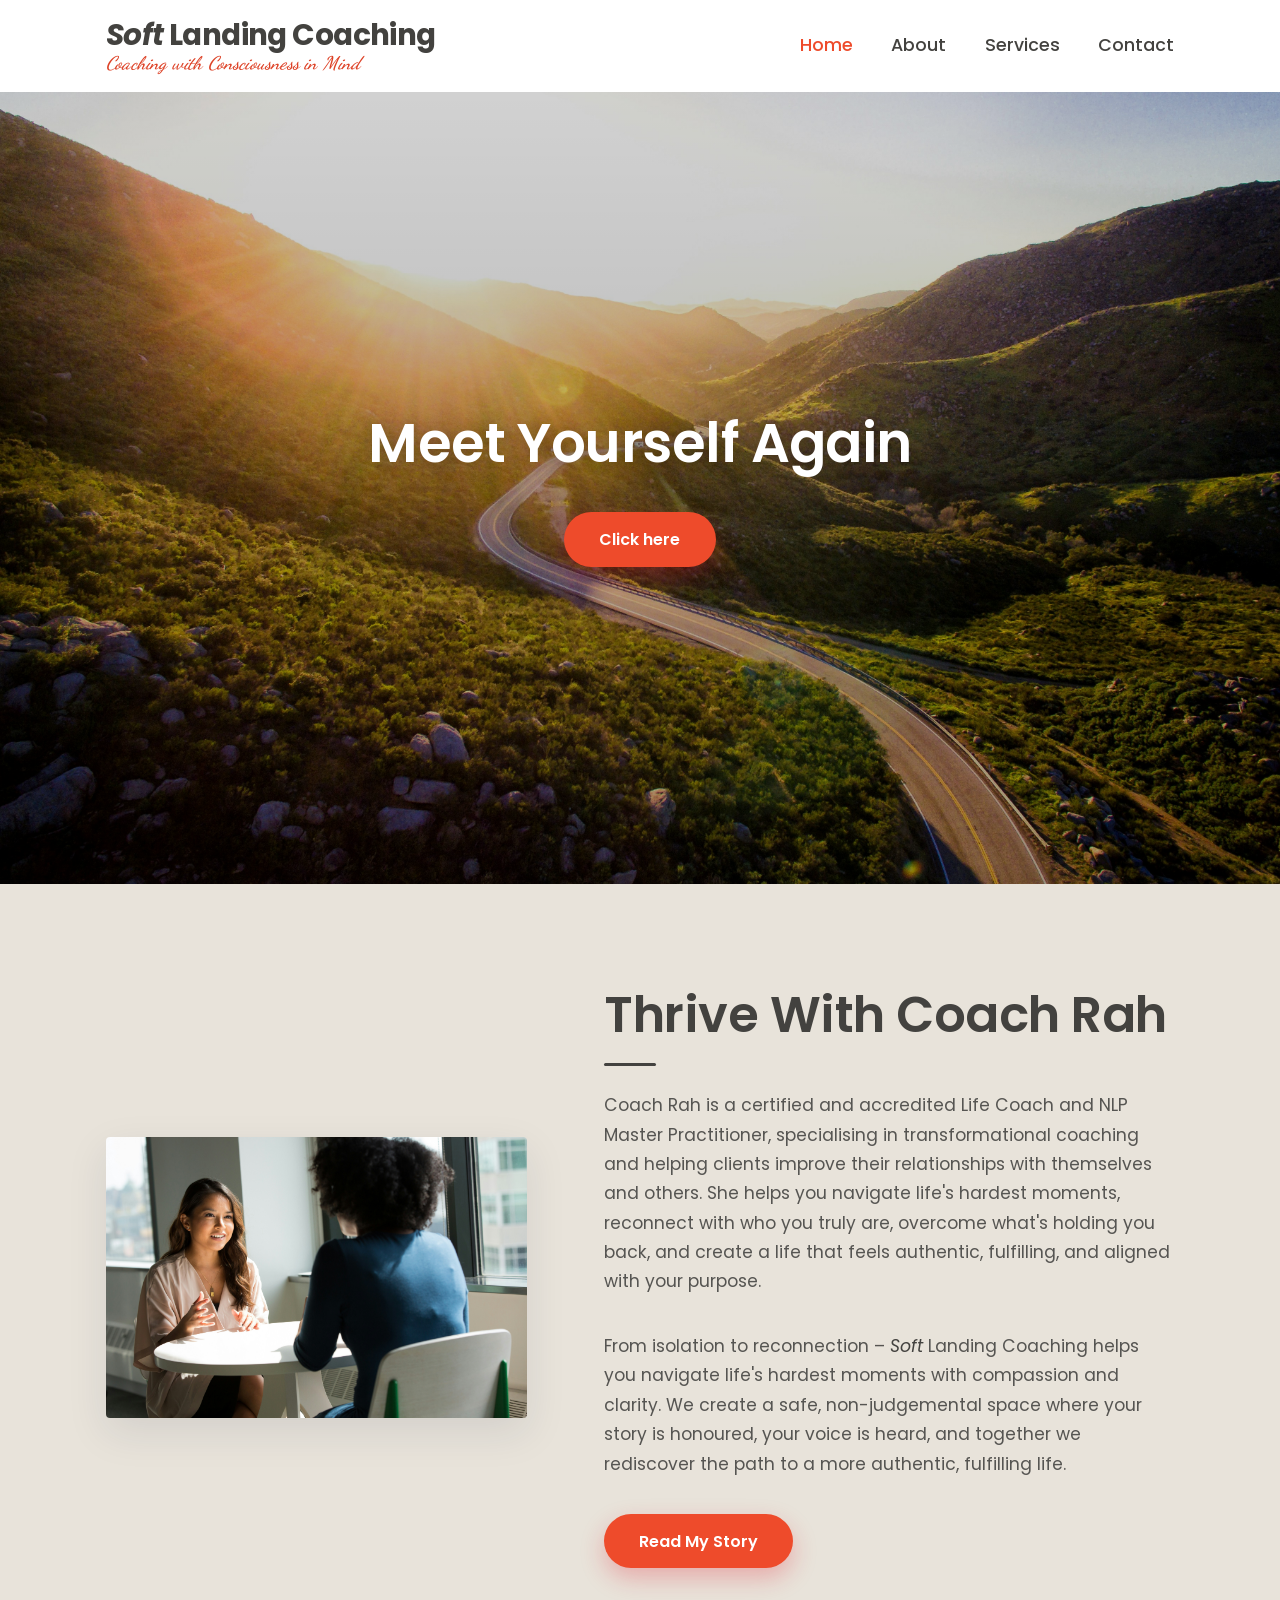
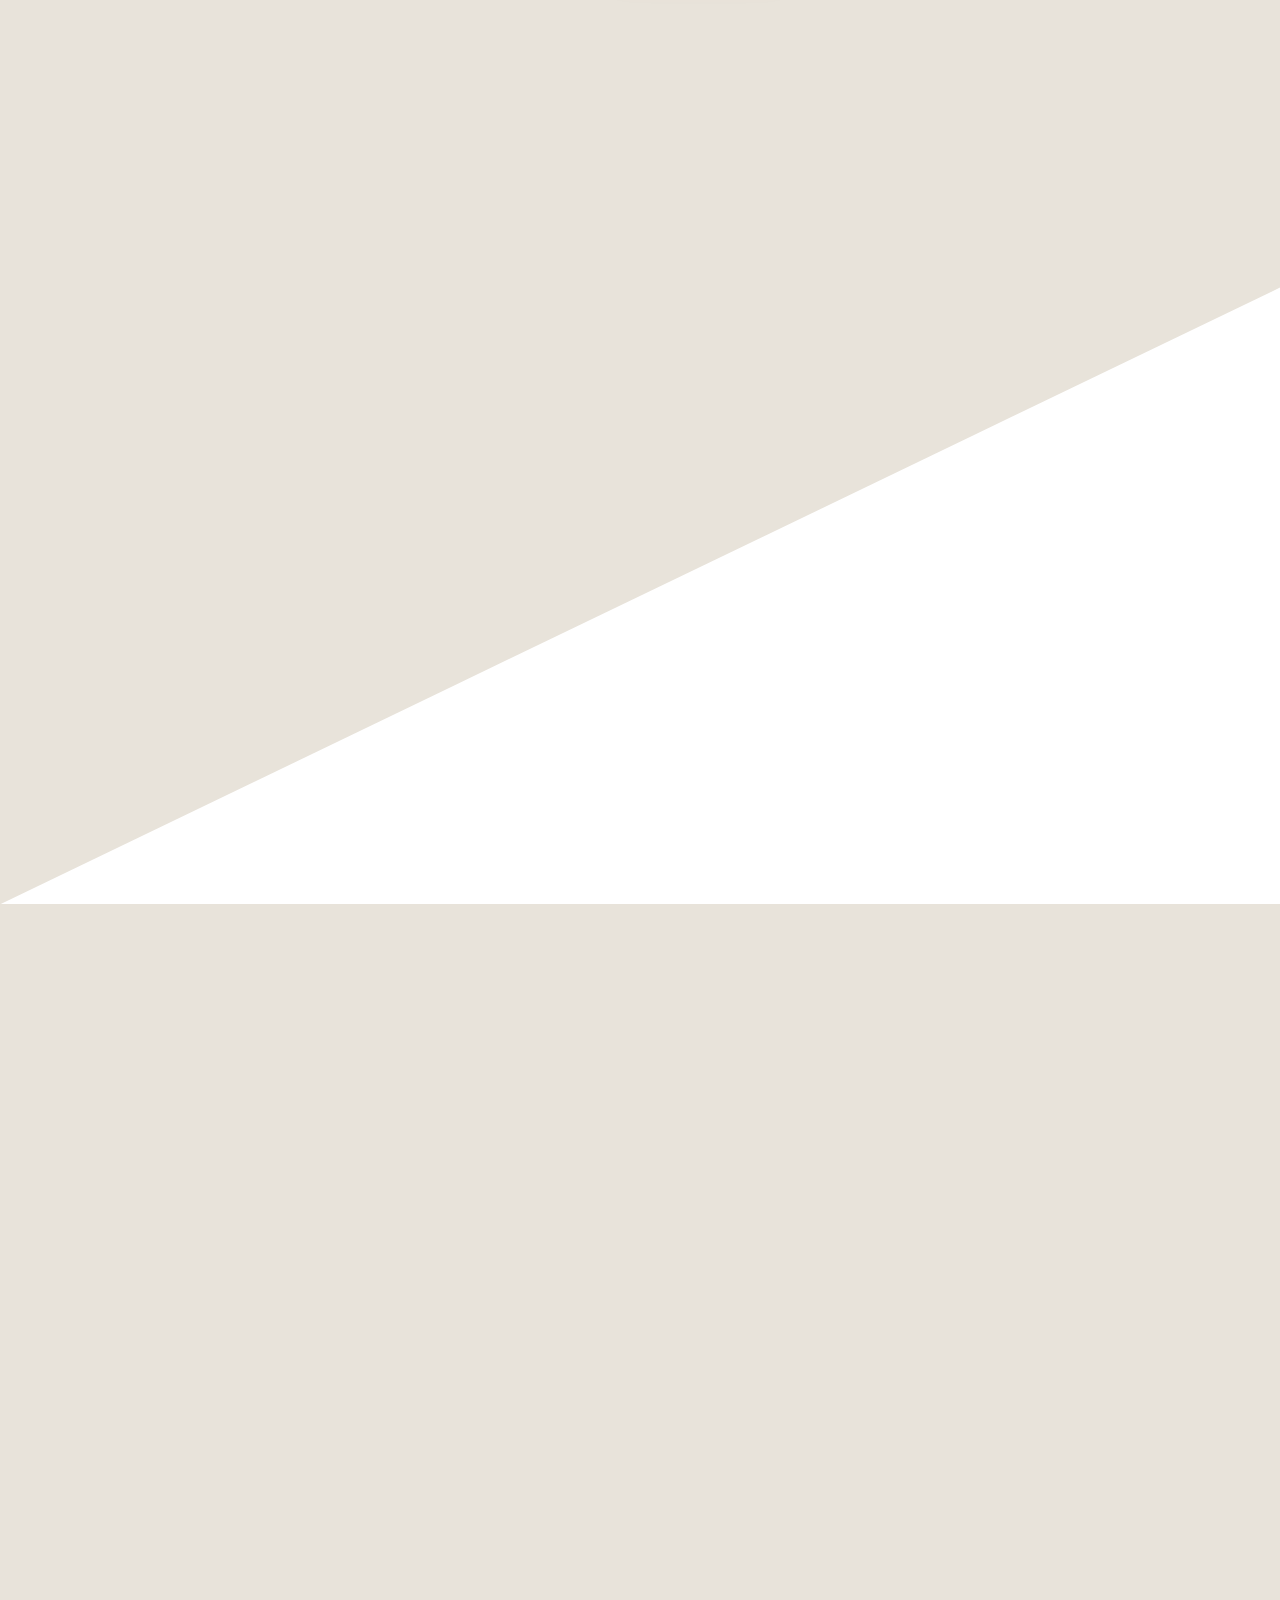
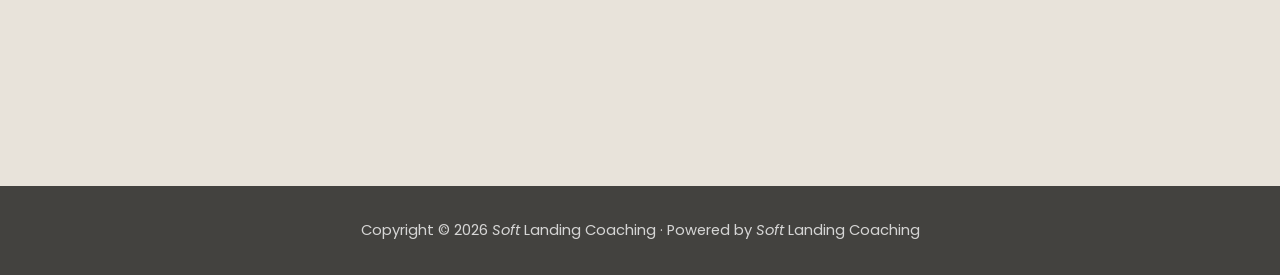
<file: index.html>
<!DOCTYPE html>
<html lang="en">
<head>
    <meta charset="UTF-8">
    <meta name="viewport" content="width=device-width, initial-scale=1.0">
    <title>Soft Landing Coaching</title>
    <meta name="description" content="Your Journey For Emotional Prosperity Starts Here. From isolation to reconnection, Soft Landing Coaching helps you navigate life's hardest moments with compassion and clarity.">

    <!-- Poppins: the rounded geometric brand font used across the site -->
    <link rel="preconnect" href="https://fonts.googleapis.com">
    <link rel="preconnect" href="https://fonts.gstatic.com" crossorigin>
    <link href="https://fonts.googleapis.com/css2?family=Dancing+Script:wght@500;600;700&family=Poppins:ital,wght@0,300;0,400;0,500;0,600;0,700;1,400&display=swap" rel="stylesheet">

    <link rel="stylesheet" href="style.css">
    <script defer src="script.js"></script>
</head>
<body>

    <a href="#hero" class="skip-link">Skip to content</a>

    <!-- ============ HEADER ============ -->
    <header class="site-header" id="siteHeader">
        <div class="container header-inner">
            <!-- <a href="index.html" class="brand"><em><em>Soft</em></em> Landing Coaching</a> -->
            <a href="index.html" class="brand">
                <span class="brand-name"><em>Soft</em> Landing Coaching</span>
                <span class="brand-tag"><em>Coaching with Consciousness in Mind</em></span>
            </a>
        
            <button class="nav-toggle" id="navToggle" aria-label="Open menu" aria-expanded="false" aria-controls="primaryNav">
                <span></span><span></span><span></span>
            </button>

            <nav class="primary-nav" id="primaryNav" aria-label="Primary">
                <ul>
                    <li><a href="index.html">Home</a></li>
                    <li><a href="about.html">About</a></li>
                    <li><a href="services.html">Services</a></li>
                    <!-- <li><a href="blog.html">Blog</a></li> -->
                    <li><a href="contact.html">Contact</a></li>
                </ul>
            </nav>
        </div>
    </header>

    <main>

        <!-- ============ HERO ============ -->
        <section class="hero" id="hero">
            <div class="hero-overlay"></div>
            <div class="hero-content">
                <h1>Meet Yourself Again</h1>
                <a href="services.html" class="btn btn-red">Click here</a>
            </div>
        </section>

        <!-- ============ ABOUT / COACH RAH ============ -->
        <section class="about" id="about">
            <div class="container about-inner">
                <div class="about-media reveal">
                    <img src="media/coachRah.JPG" alt="Coach Rah" class="about-photo">
                </div>
                <div class="about-copy reveal" data-delay="120">
                    <!-- <h2>Thrive With Coach Rah</h2> -->
                    <h2>Thrive With Coach&nbsp;Rah</h2>  
                    <span class="divider"></span>
                    <p>
                        Coach Rah is a certified and accredited Life Coach and NLP Master
                        Practitioner, specialising in transformational coaching and helping clients
                        improve their relationships with themselves and others. She helps you
                        navigate life&#39;s hardest moments, reconnect with who you truly are, overcome
                        what&#39;s holding you back, and create a life that feels authentic, fulfilling, and
                        aligned with your purpose.
                    </p>
                    <p>
                        From isolation to reconnection &ndash; <em><em>Soft</em></em> Landing Coaching helps you
                        navigate life's hardest moments with compassion and clarity. We create a safe,
                        non-judgemental space where your story is honoured, your voice is heard, and
                        together we rediscover the path to a more authentic, fulfilling life.
                    </p>
                    
                    <a href="about.html" class="btn btn-red">Read My Story</a>
                </div>
            </div>
        </section>

        <!-- ============ SERVICES / WAYS WE CAN SUPPORT YOU ============ -->
        <section class="services" id="services">
            <div class="services-diagonal" aria-hidden="true"></div>
            <div class="container services-inner">
                <div class="section-head reveal">
                    <h2>Ways We Can Support You</h2>
                    <span class="divider divider-center"></span>
                    <p>Take charge to experience a transformative journey towards personal excellence.
                        With unwavering commitment, We'll ensure you are heard, respected, challenged,
                        and encouraged to conquer your goals and outcome.</p>
                </div>

                <div class="service-grid">
                    <article class="service-card reveal">
                        <div class="service-icon" aria-hidden="true">
                            <svg viewBox="0 0 48 48" fill="none" stroke="currentColor" stroke-width="2" stroke-linecap="round" stroke-linejoin="round">
                                <path d="M24 40C12 32 6 25 6 17a9 9 0 0 1 18-3 9 9 0 0 1 18 3c0 8-6 15-18 23Z"/>
                                <path d="M16 20l5 5 4-5 4 6 3-4"/>
                            </svg>
                        </div>
                        <h3>1:1 Private Coaching</h3>
                        <p>Offers deep transformational private coaching and tailored 6-week packages that support clarity, personal growth and confidence.</p>
                    </article>

                    <article class="service-card reveal" data-delay="120">
                        <div class="service-icon" aria-hidden="true">
                            <svg viewBox="0 0 48 48" fill="none" stroke="currentColor" stroke-width="2" stroke-linecap="round" stroke-linejoin="round">
                                <circle cx="24" cy="13" r="6"/>
                                <circle cx="11" cy="20" r="5"/>
                                <circle cx="37" cy="20" r="5"/>
                                <path d="M14 40c0-6 4-10 10-10s10 4 10 10M3 38c0-4 3-7 7-7M45 38c0-4-3-7-7-7"/>
                            </svg>
                        </div>
                        <h3>Group Coaching</h3>
                        <p>This program brings people out of isolation and creates a supportive space for those navigationg life's changes together.</p>
                    </article>
                </div>

                <div class="services-cta reveal">
                    <a href="services.html" class="btn btn-red">Find Out More</a>
                </div>
            </div>
        </section>

        <!-- ============ HOW LIFE COACHING CAN IMPROVE YOUR LIFE ============ -->
        <section class="how">
            <div class="container how-inner">
                <div class="how-copy reveal">
                    <span class="divider"></span>
                    <h2>How Life Coaching Can Improve Your Life</h2>
                    <p>Life coaching is all about helping you unlock the confidence, clarity, and
                        purpose that's already within you. With the right support, small shifts turn
                        into powerful breakthroughs and before you know it, you're building a life
                        that feels true to you.</p>
                </div>

                <div class="how-media reveal" data-delay="120">
                    <img src="media/redChairs.JPG" alt="dancing couple" class="about-photo">
                </div>
            </div>
        </section>

        <!-- ============ NEWSLETTER ============ 
        <section class="newsletter">
            <div class="container newsletter-inner reveal">
                <h2>Subscribe To My Newsletter</h2>
                <p>Consider subscribing if you don't want to miss it when new posts go up!!</p>

                <div class="subscribe" id="subscribe">
                    <input type="email" id="emailInput" placeholder="Enter your email" aria-label="Email address" autocomplete="email">
                    <button type="button" id="subscribeBtn" class="btn btn-navy">Subscribe</button>
                </div>
                <p class="form-msg" id="newsletterMsg" role="status" aria-live="polite"></p>
            </div>
        </section> -->

        <!-- ============ CONTACT ============ 
        <section class="contact" id="contact">
            <div class="container contact-inner">
                <div class="contact-info reveal">
                    <span class="divider"></span>
                    <h2>Contact</h2>
                    <p class="contact-line"><a href="tel:+447754986969">Tel: +44 7754 986969</a></p>
                    <p class="contact-line"><a href="mailto:rah@<em>Soft</em>landingcoaching.com">rah@<em>Soft</em>landingcoaching.com</a></p>

                    <nav class="socials" aria-label="Social links">
                        <a href="#" aria-label="LinkedIn">
                            <svg viewBox="0 0 24 24" fill="currentColor"><path d="M4.98 3.5a2.5 2.5 0 1 0 0 5 2.5 2.5 0 0 0 0-5ZM3 9h4v12H3V9Zm6 0h3.8v1.7h.05c.53-1 1.83-2.05 3.76-2.05C20.6 8.65 22 10.6 22 14v7h-4v-6.2c0-1.48-.03-3.4-2.07-3.4-2.07 0-2.39 1.62-2.39 3.29V21H9V9Z"/></svg>
                        </a>
                        <a href="#" aria-label="Instagram">
                            <svg viewBox="0 0 24 24" fill="none" stroke="currentColor" stroke-width="2"><rect x="3" y="3" width="18" height="18" rx="5"/><circle cx="12" cy="12" r="4"/><circle cx="17.5" cy="6.5" r="1.2" fill="currentColor" stroke="none"/></svg>
                        </a>
                        <a href="#" aria-label="Facebook">
                            <svg viewBox="0 0 24 24" fill="currentColor"><path d="M13.5 21v-8h2.7l.4-3h-3.1V8.1c0-.87.24-1.46 1.5-1.46H17V3.96c-.28-.04-1.24-.12-2.36-.12-2.33 0-3.93 1.42-3.93 4.04V10H8v3h2.7v8h2.8Z"/></svg>
                        </a>
                    </nav>
                </div> 

                <div class="contact-form-wrap reveal" data-delay="120">
                     Form submission handled in script.js. See the comment there to
                         connect it to Web3Forms / Formspree so messages reach your inbox. 
                    <div class="contact-form" id="contactForm">
                        <div class="field">
                            <label for="firstName">First Name <span>*</span></label>
                            <input type="text" id="firstName" autocomplete="given-name">
                        </div>

                        <div class="field">
                            <label for="lastName">Last Name <span>*</span></label>
                            <input type="text" id="lastName" autocomplete="family-name">
                        </div>

                        <div class="field">
                            <label for="contactEmail">Your Email <span>*</span></label>
                            <input type="email" id="contactEmail" autocomplete="email">
                        </div>

                        <div class="field">
                            <label for="message">Your Message <span>*</span></label>
                            <textarea id="message" rows="5"></textarea>
                        </div>
                        <button type="button" id="contactSubmit" class="btn btn-red">Submit</button>
                        <p class="form-msg" id="contactMsg" role="status" aria-live="polite"></p>
                    </div>
                </div>  
            </div>
        </section> 
        -->


    </main>

    <!-- ============ FOOTER ============ -->
    <footer class="site-footer">
        <div class="container">
            <p>Copyright &copy; 2026 <em>Soft</em> Landing Coaching &middot; Powered by <em>Soft</em> Landing Coaching</p>
        </div>
    </footer>

</body>
</html>
</file>
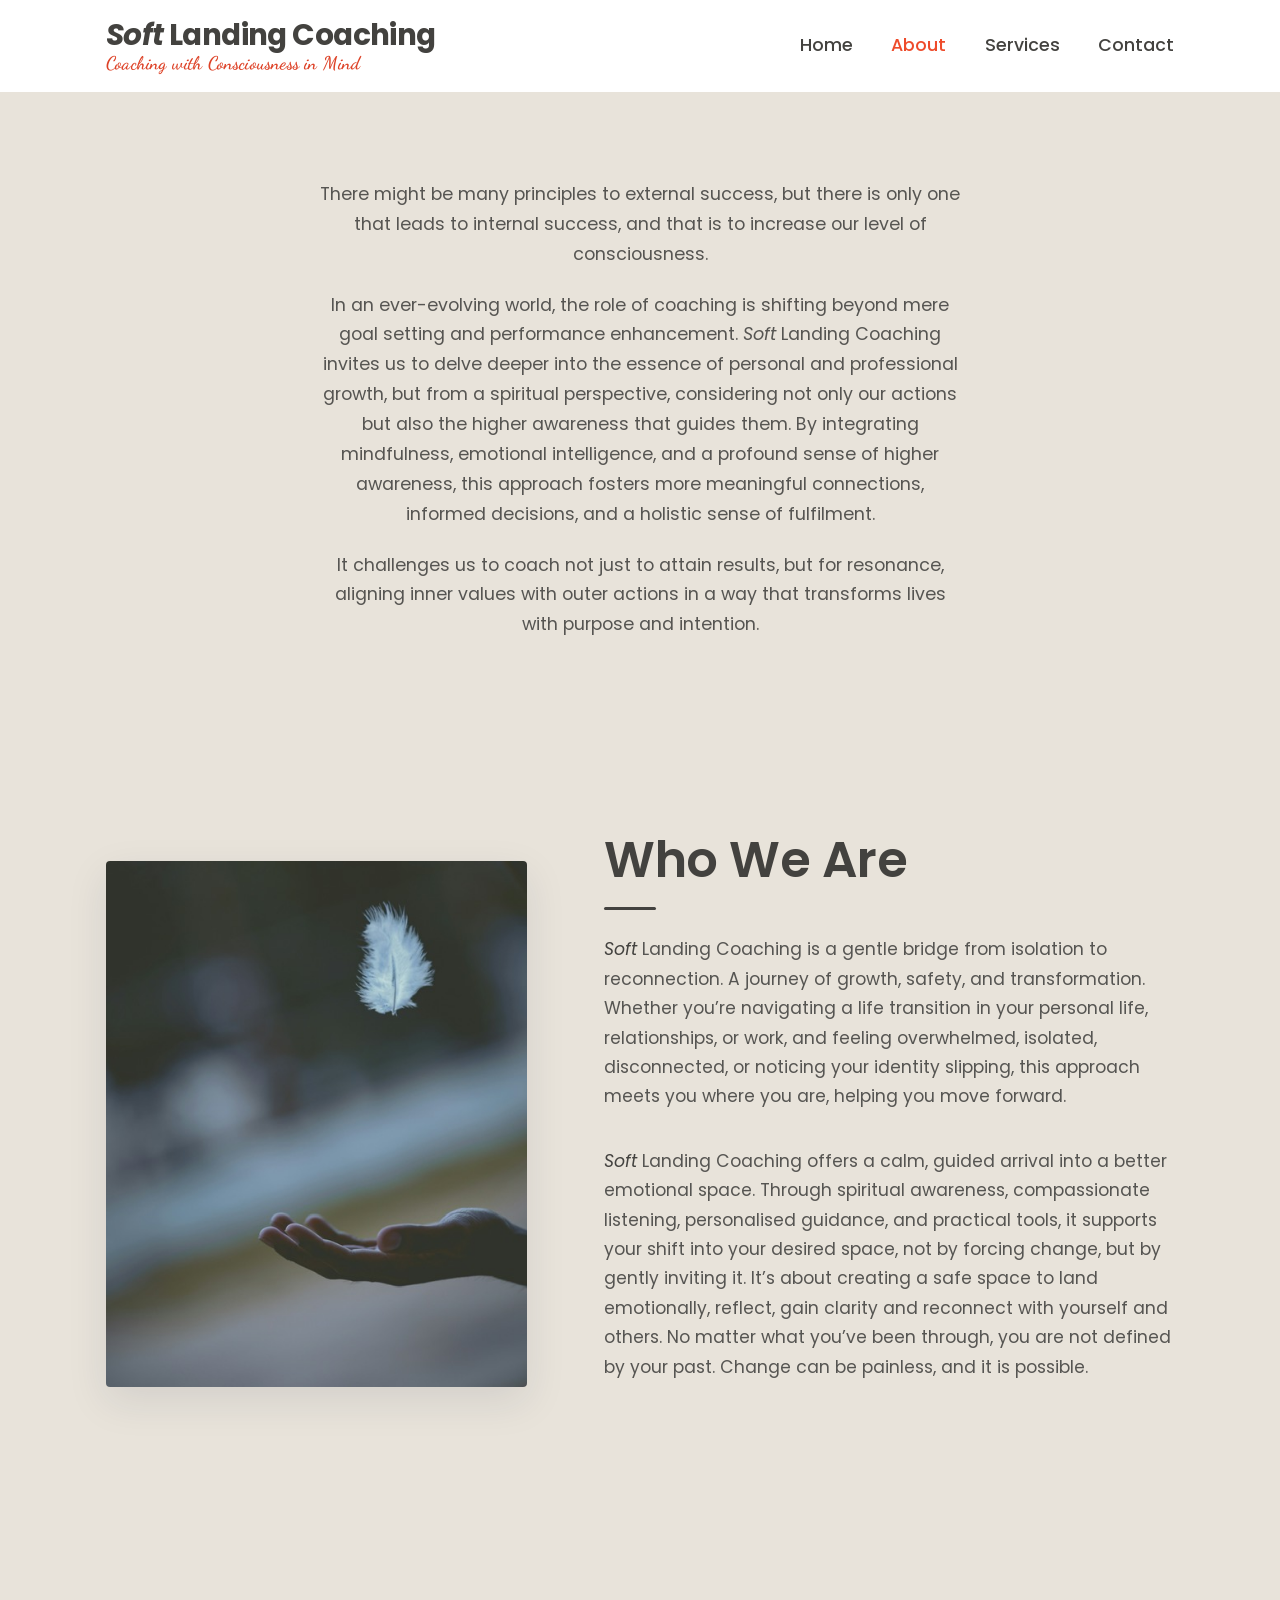
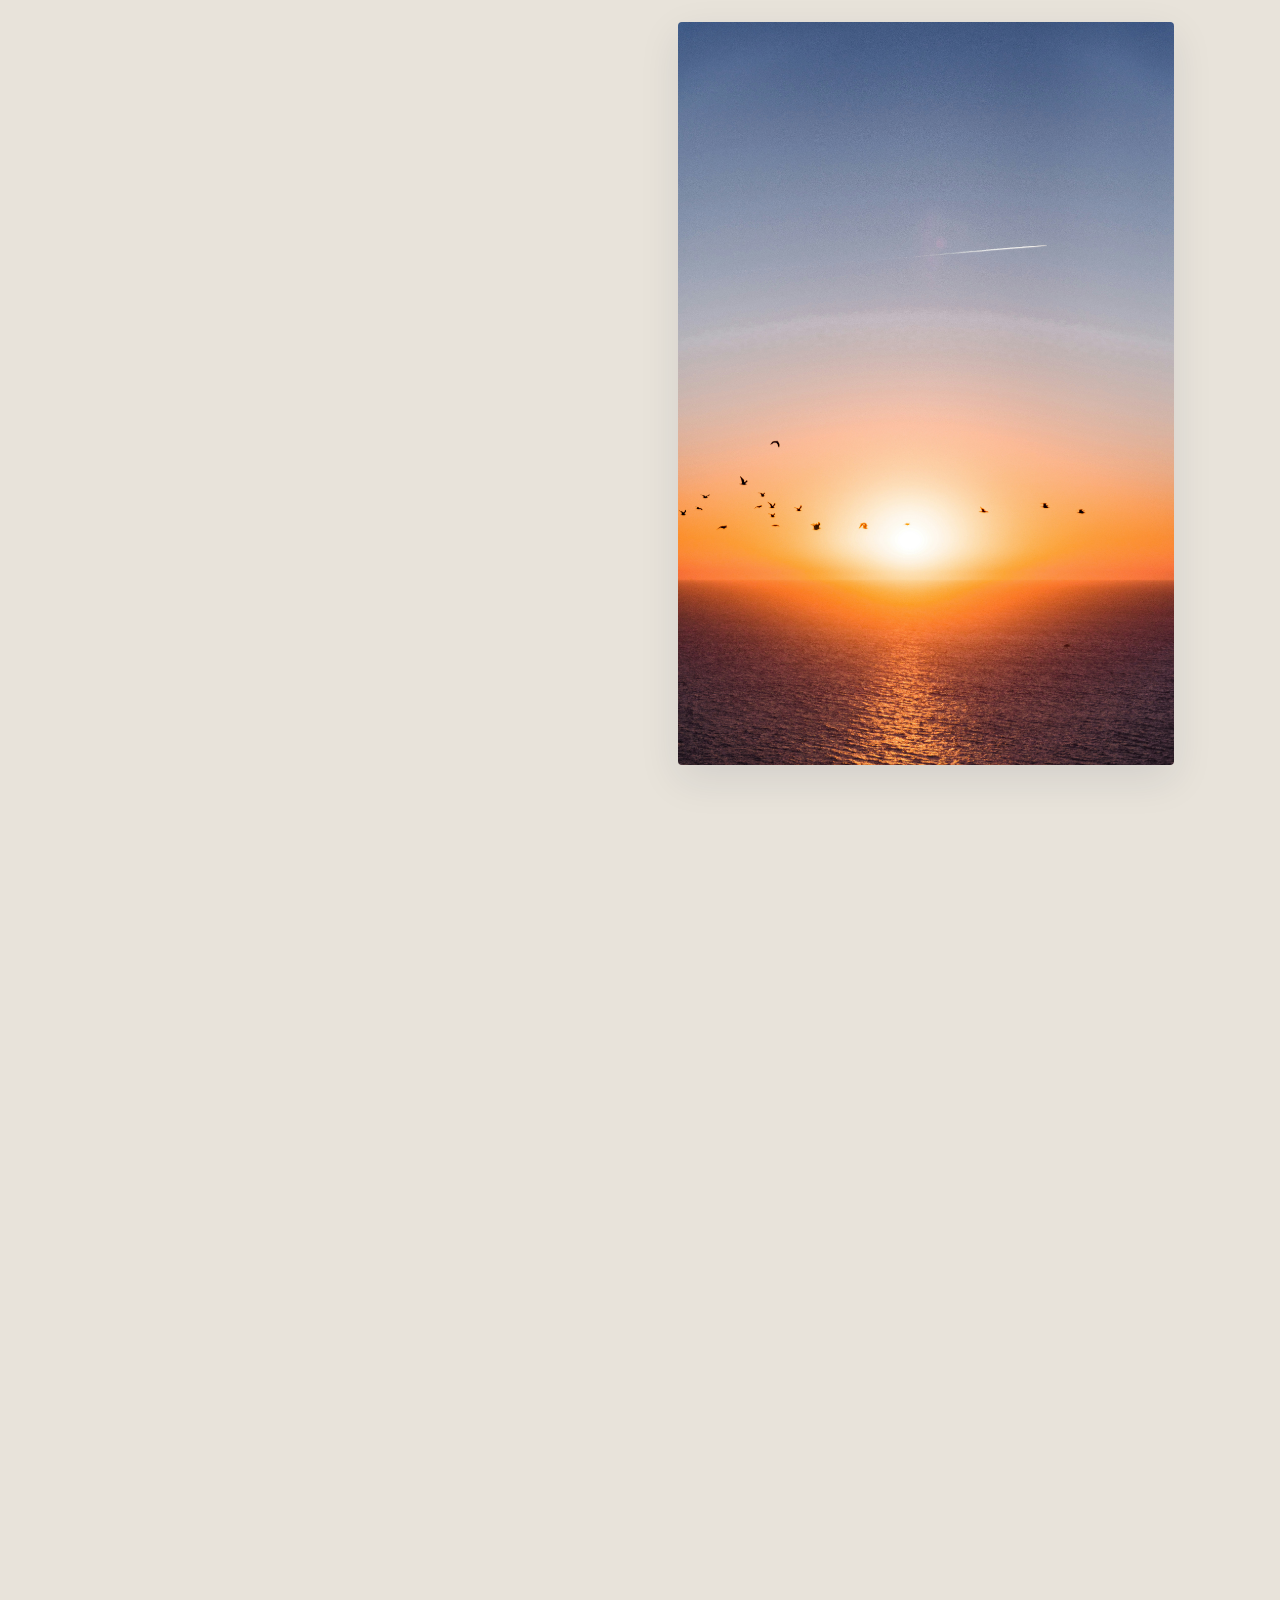
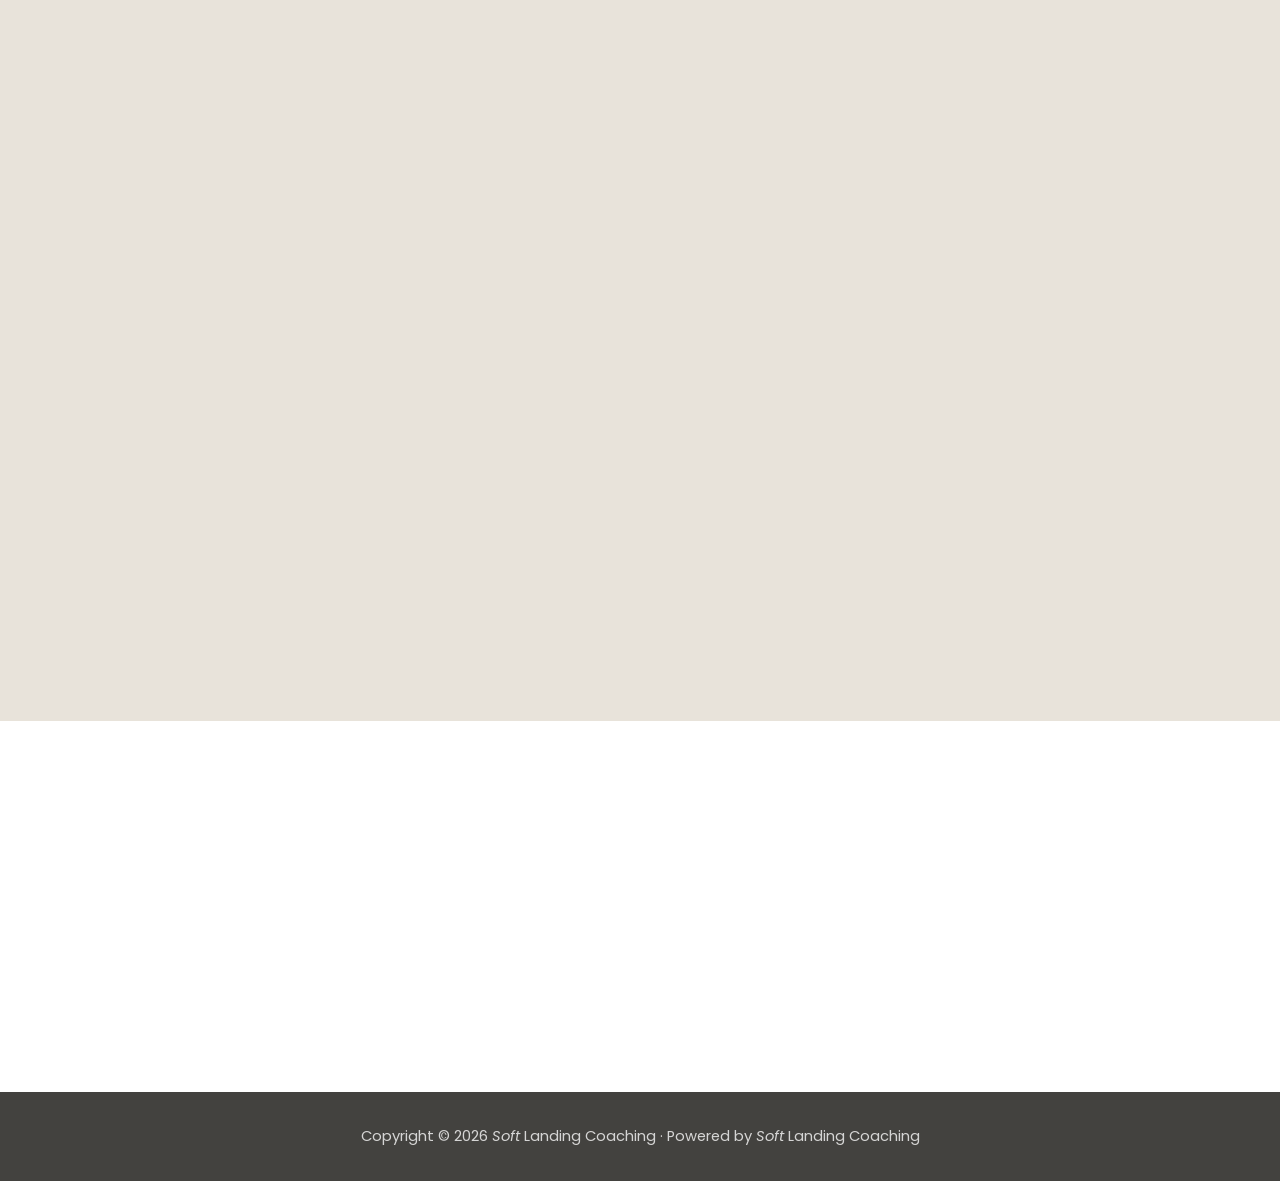
<file: about.html>
<!DOCTYPE html>
<html lang="en">
<head>
    <meta charset="UTF-8">
    <meta name="viewport" content="width=device-width, initial-scale=1.0">
    <title>Soft Landing Coaching</title>
    <meta name="description" content="Your Journey For Emotional Prosperity Starts Here. From isolation to reconnection, Soft Landing Coaching helps you navigate life's hardest moments with compassion and clarity.">

    <!-- Poppins: the rounded geometric brand font used across the site -->
    <link rel="preconnect" href="https://fonts.googleapis.com">
    <link rel="preconnect" href="https://fonts.gstatic.com" crossorigin>
    <link href="https://fonts.googleapis.com/css2?family=Dancing+Script:wght@500;600;700&family=Poppins:ital,wght@0,300;0,400;0,500;0,600;0,700;1,400&display=swap" rel="stylesheet">

    <link rel="stylesheet" href="style.css">
    <script defer src="script.js"></script>
</head>
<body>

    <a href="#hero" class="skip-link">Skip to content</a>

    <!-- ============ HEADER ============ -->
    <header class="site-header" id="siteHeader">
        <div class="container header-inner">
            <!-- <a href="index.html" class="brand"><em><em>Soft</em></em> Landing Coaching</a> -->
            <a href="index.html" class="brand">
                <span class="brand-name"><em>Soft</em> Landing Coaching</span>
                <span class="brand-tag">Coaching with Consciousness in Mind</span>
            </a>
        
            <button class="nav-toggle" id="navToggle" aria-label="Open menu" aria-expanded="false" aria-controls="primaryNav">
                <span></span><span></span><span></span>
            </button>

            <nav class="primary-nav" id="primaryNav" aria-label="Primary">
                <ul>
                    <li><a href="index.html">Home</a></li>
                    <li><a href="about.html">About</a></li>
                    <li><a href="services.html">Services</a></li>
                    <!-- <li><a href="blog.html">Blog</a></li> -->
                    <li><a href="contact.html">Contact</a></li>
                </ul>
            </nav>
        </div>
    </header>

    <main id="main">

        <section class="about-intro">
            <div class="container">
                <p>There might be many principles to external success, but there is only one that
                   leads to internal success, and that is to increase our level of consciousness.</p>
                <p>In an ever-evolving world, the role of coaching is shifting beyond mere goal setting
                    and performance enhancement. <em>Soft</em> Landing Coaching invites us to delve deeper
                    into the essence of personal and professional growth, but from a spiritual
                    perspective, considering not only our actions but also the higher awareness that
                    guides them. By integrating mindfulness, emotional intelligence, and a profound
                    sense of higher awareness, this approach fosters more meaningful connections,
                    informed decisions, and a holistic sense of fulfilment.</p>
                 <p>It challenges us to coach not just to attain results, but for resonance, aligning inner
                    values with outer actions in a way that transforms lives with purpose and intention.</p>
            </div>
        </section>

        <!-- ============ The Company ============ -->
        <section class="about">
            <div class="container about-inner">

                <div class="about-media reveal">
                    <img src="media/company.JPG" alt="red chairs" class="about-photo">
                </div>

                <div class="about-copy reveal" data-delay="120">
                    <h2>Who We Are</h2>
                    <span class="divider"></span>
                    <p><em>Soft</em> Landing Coaching is a gentle bridge from isolation to reconnection. A
                       journey of growth, safety, and transformation. Whether you’re navigating a
                       life transition in your personal life, relationships, or work, and feeling
                       overwhelmed, isolated, disconnected, or noticing your identity slipping, this
                       approach meets you where you are, helping you move forward.
                    </p>
                    <p><em>Soft</em> Landing Coaching offers a calm, guided arrival into a better emotional
                       space. Through spiritual awareness, compassionate listening, personalised
                       guidance, and practical tools, it supports your shift into your desired space,
                       not by forcing change, but by gently inviting it. It’s about creating a safe
                       space to land emotionally, reflect, gain clarity and reconnect with yourself
                       and others. No matter what you’ve been through, you are not defined by your
                       past. Change can be painless, and it is possible.
                    </p>
                </div>
            </div>
        </section>

        <!-- ============ The Mission ============ -->
        <section class="how">
            <div class="container how-inner">

                <div class="how-copy reveal">
                    <h2>The Mission</h2>
                    <span class="divider"></span>
                    <p>Our mission is to support individuals from isolation to self-empowerment,
                       helping them adjust to change, reconnect with their inner truth, and build a
                       meaningful, growth-filled life in their everyday reality.</p>
                </div>

                <div class="how-media reveal" data-delay="120">
                    <img src="media/mission.JPG" alt="dancing couple" class="about-photo">
                </div>
            </div>
        </section>


        <!-- ============ My Story ============ -->
        <section class="about">
            <div class="container about-inner">

                <div class="about-media reveal">
                    <img src="media/myStory.JPG" alt="Coach Rah" class="about-photo">
                </div>

                <div class="about-copy reveal" data-delay="120">
                    <h2>My Story</h2>
                    <span class="divider"></span>
                    <p>
                        Hello! I'm Coach Rah, and I'm here to create a space where you can grow, reflect, and
                        connect with others. I'm passionate about human behaviour and helping people fulfil their
                        potential.
                    </p>
                    <p>
                        Growing up, I was told I couldn't pursue my dreams, I was often bullied and grew up in an
                        abusive environment, and as a result, I developed negative beliefs that shaped my life. It
                        wasn't until my 40s that I transformed my life. Through that journey, I learned I was not
                        defined by my past. Most importantly, I discovered that my passion for helping others stay
                        focused on what they truly want to achieve is the greatest gift I can offer.
                    </p>
                    <p>
                        I've been where you are. Our stories may be different but many of the struggles we face are
                        the same. I never had the support I needed and as a result I spent decades struggling with
                        depression on my own. That experience is why I deeply believe in the power of conversation,
                        connection, and community when navigating life's challenges and changes.</p>
                    <p>
                        By engaging with one another and hearing our experiences we gain new perspectives and deeper
                        insights. These moments of connection are essential for developing self-awareness, building
                        resilience, and creating meaningful growth.
                    </p>
                    <p>I will be here to support, encourage, and cheer you on every step of the way not only because
                        I care deeply about mental wellbeing but because I understand how easy it is to lose sight of
                        your potential. I've seen far too many people lose hope before realising what they are truly
                        capable of. I believe that when we come together, share our stories, and support one another
                        anything becomes possible. Your journey forward can begin today.
                    </p>
                    <img src="media/signature-clean-removebg-preview.png" alt="Coach Rah signature" class="signature">
                </div>
            </div>
        </section>

        <!-- ============ CTA ============ -->
        <section class="page-cta">
            <div class="container reveal">
                <h2>Ready to take the first step?</h2>
                <p>
                    Reach out for a
                   relaxed and friendly conversation about where you are and where you&#39;d
                   like to be.
                </p>
                <a href="contact.html" class="btn btn-red">Book Your Chemistry Call</a>
            </div>
        </section>

    </main>

    <!-- ============ FOOTER ============ -->
    <footer class="site-footer">
        <div class="container">
            <p>Copyright &copy; 2026 <em>Soft</em> Landing Coaching &middot; Powered by <em>Soft</em> Landing Coaching</p>
        </div>
    </footer>

</body>
</html>
</file>
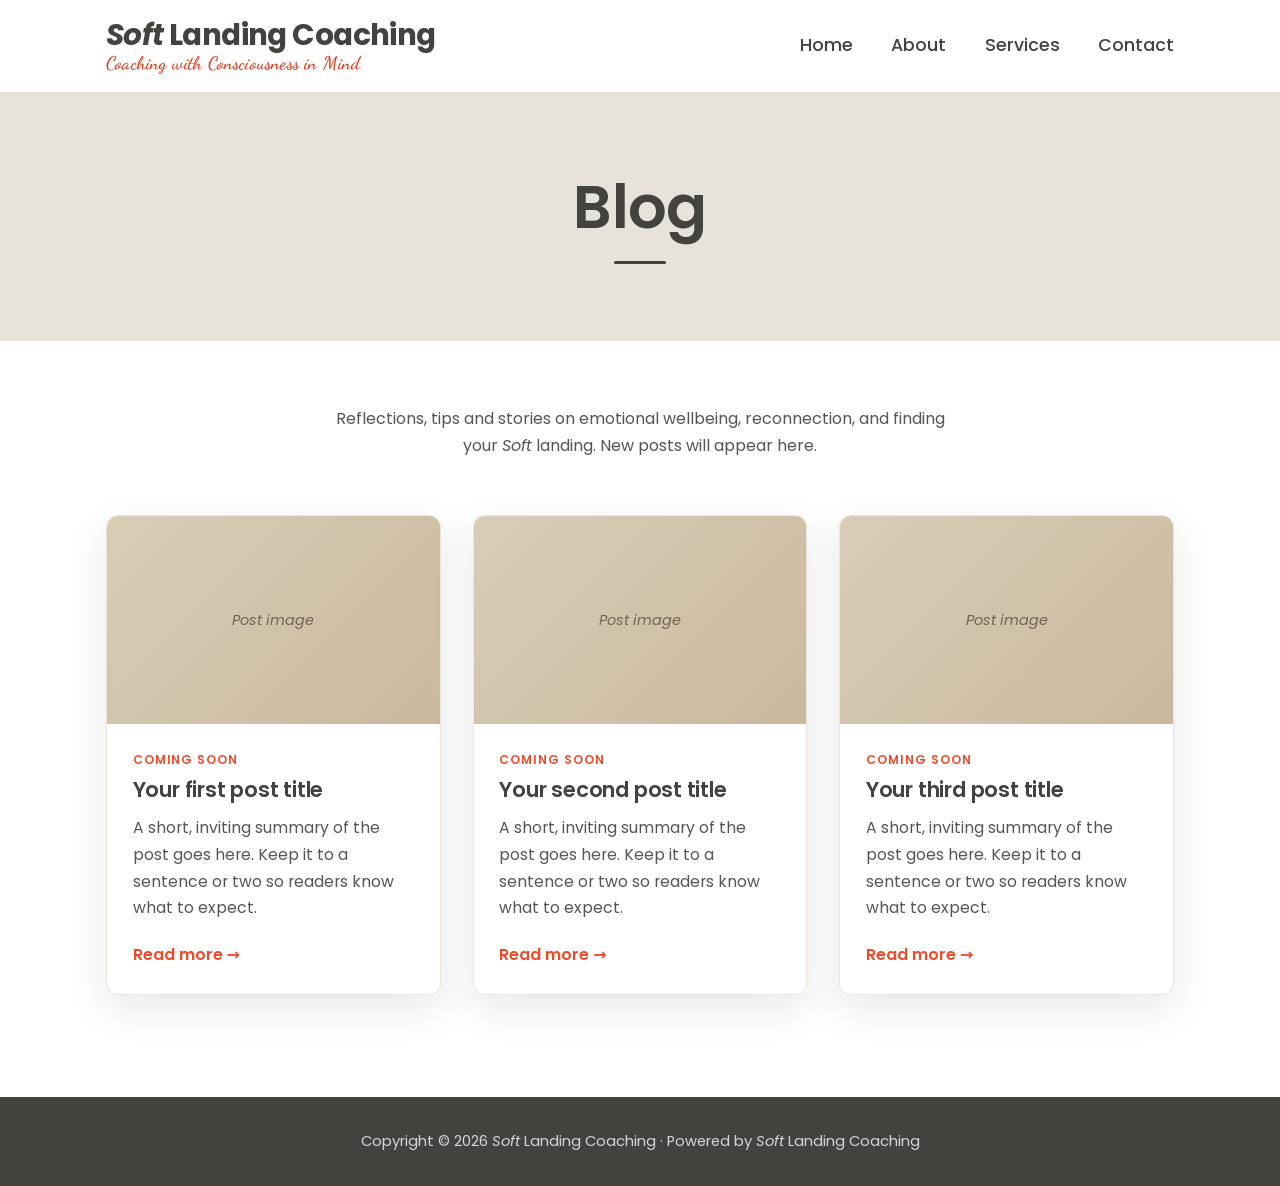
<file: blog.html>
<!DOCTYPE html>
<html lang="en">
<head>
    <meta charset="UTF-8">
    <meta name="viewport" content="width=device-width, initial-scale=1.0">
    <title><em>Soft</em> Landing Coaching</title>
    <meta name="description" content="Your Journey For Emotional Prosperity Starts Here. From isolation to reconnection, 
    <em><em>Soft</em></em> Landing Coaching helps you navigate life's hardest moments with compassion and clarity.">

    <!-- Poppins: the rounded geometric brand font used across the site -->
    <link rel="preconnect" href="https://fonts.googleapis.com">
    <link href="https://fonts.googleapis.com/css2?family=Dancing+Script:wght@500;600;700&family=Poppins:ital,wght@0,300;0,400;0,500;0,600;0,700;1,400&display=swap" rel="stylesheet">
    <link href="https://fonts.googleapis.com/css2?family=Poppins:ital,wght@0,300;0,400;0,500;0,600;0,700;1,400&display=swap" rel="stylesheet">

    <link rel="stylesheet" href="style.css">
    <script defer src="script.js"></script>
</head>
<body>

    <a href="#hero" class="skip-link">Skip to content</a>

    <!-- ============ HEADER ============ -->
    <header class="site-header" id="siteHeader">
        <div class="container header-inner">
            <a href="index.html" class="brand">
                <span class="brand-name"><em><em>Soft</em></em> Landing Coaching</span>
                <span class="brand-tag">Coaching with Consciousness in Mind</span>
            </a>

            <button class="nav-toggle" id="navToggle" aria-label="Open menu" aria-expanded="false" aria-controls="primaryNav">
                <span></span><span></span><span></span>
            </button>

            <nav class="primary-nav" id="primaryNav" aria-label="Primary">
                <ul>
                    <li><a href="index.html">Home</a></li>
                    <li><a href="about.html">About</a></li>
                    <li><a href="services.html">Services</a></li>
                    <!-- <li><a href="blog.html">Blog</a></li> -->
                    <li><a href="contact.html">Contact</a></li>
                </ul>
            </nav>
        </div>
    </header>

    <main id="main">

        <section class="page-banner">
            <div class="container">
                <h1>Blog</h1>
                <span class="divider divider-center"></span>
            </div>
        </section>

        <section class="blog-section">
            <div class="container">
                <div class="blog-intro reveal">
                    <p>Reflections, tips and stories on emotional wellbeing, reconnection, and finding
                        your <em><em>Soft</em></em> landing. New posts will appear here.</p>
                </div>

                <!-- Each <article> is one blog post card. Duplicate a block to add a post,
                     swap the thumbnail, date, title and excerpt, and point "Read more" at
                     the post page (e.g. posts/finding-your-feet.html). -->
                <div class="blog-grid">

                    <article class="blog-card reveal">
                        <div class="blog-thumb"><span>Post image</span></div>
                        <div class="blog-body">
                            <span class="blog-date">Coming soon</span>
                            <h3>Your first post title</h3>
                            <p>A short, inviting summary of the post goes here. Keep it to a sentence
                                or two so readers know what to expect.</p>
                            <a href="#" class="blog-readmore">Read more &rarr;</a>
                        </div>
                    </article>

                    <article class="blog-card reveal" data-delay="100">
                        <div class="blog-thumb"><span>Post image</span></div>
                        <div class="blog-body">
                            <span class="blog-date">Coming soon</span>
                            <h3>Your second post title</h3>
                            <p>A short, inviting summary of the post goes here. Keep it to a sentence
                                or two so readers know what to expect.</p>
                            <a href="#" class="blog-readmore">Read more &rarr;</a>
                        </div>
                    </article>

                    <article class="blog-card reveal" data-delay="200">
                        <div class="blog-thumb"><span>Post image</span></div>
                        <div class="blog-body">
                            <span class="blog-date">Coming soon</span>
                            <h3>Your third post title</h3>
                            <p>A short, inviting summary of the post goes here. Keep it to a sentence
                                or two so readers know what to expect.</p>
                            <a href="#" class="blog-readmore">Read more &rarr;</a>
                        </div>
                    </article>

                </div>
            </div>
        </section>

    </main>

    <!-- ============ FOOTER ============ -->
    <footer class="site-footer">
        <div class="container">
            <p>Copyright &copy; 2026 <em><em>Soft</em></em> Landing Coaching &middot; Powered by <em><em>Soft</em></em> Landing Coaching</p>
        </div>
    </footer>

</body>
</html>
</file>
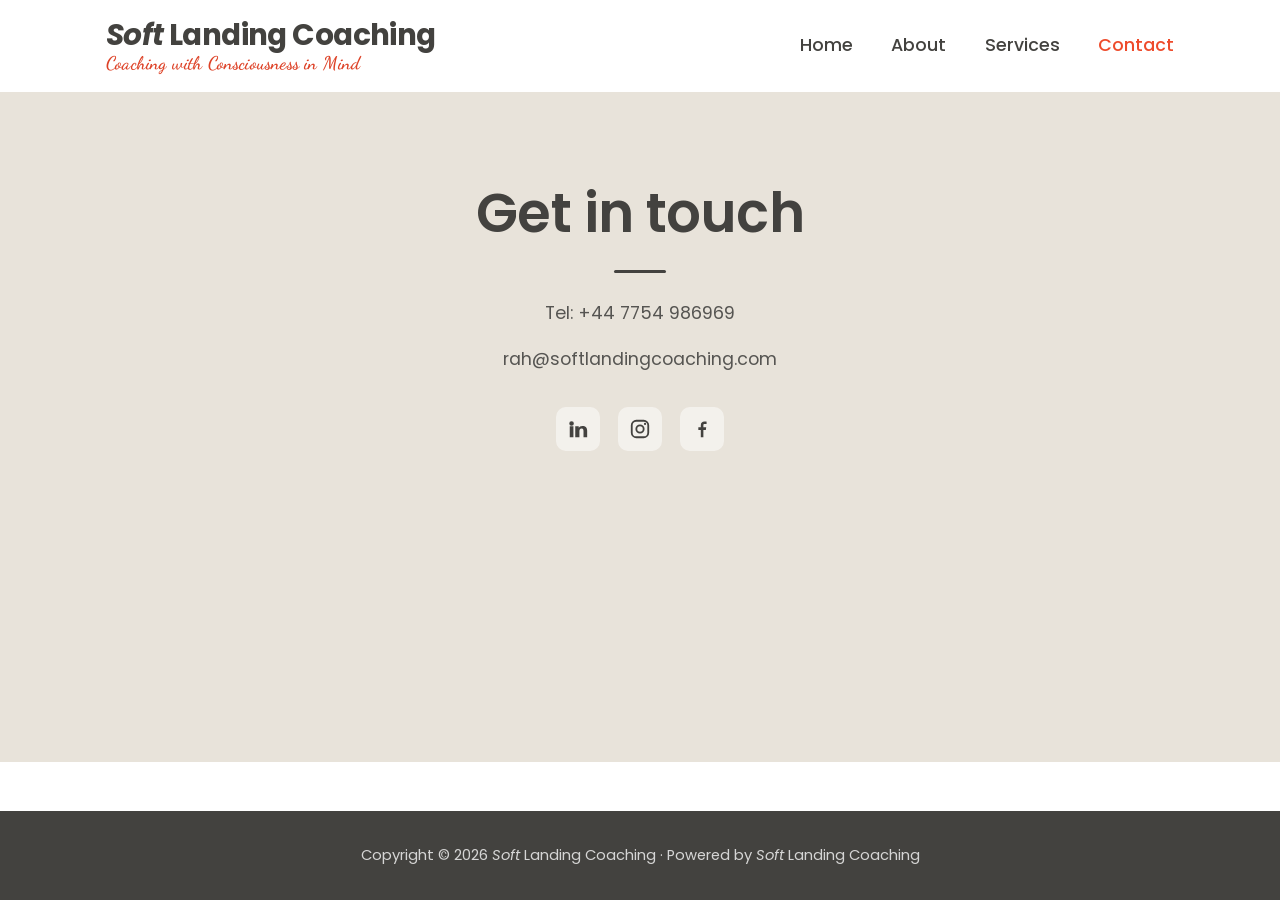
<file: contact.html>
<!DOCTYPE html>
<html lang="en">
<head>
    <meta charset="UTF-8">
    <meta name="viewport" content="width=device-width, initial-scale=1.0">
    <title>Soft Landing Coaching</title>
    <meta name="description" content="Your Journey For Emotional Prosperity Starts Here. From isolation to reconnection, Soft Landing Coaching helps you navigate life's hardest moments with compassion and clarity.">

    <!-- Poppins: the rounded geometric brand font used across the site -->
    <link rel="preconnect" href="https://fonts.googleapis.com">
    <link rel="preconnect" href="https://fonts.gstatic.com" crossorigin>
    <link href="https://fonts.googleapis.com/css2?family=Dancing+Script:wght@500;600;700&family=Poppins:ital,wght@0,300;0,400;0,500;0,600;0,700;1,400&display=swap" rel="stylesheet">

    <link rel="stylesheet" href="style.css">
    <script defer src="script.js"></script>
</head>
<body>

    <a href="#hero" class="skip-link">Skip to content</a>

    <!-- ============ HEADER ============ -->
    <header class="site-header" id="siteHeader">
        <div class="container header-inner">
            <!-- <a href="index.html" class="brand"><em><em>Soft</em></em> Landing Coaching</a> -->
            <a href="index.html" class="brand">
                <span class="brand-name"><em>Soft</em> Landing Coaching</span>
                <span class="brand-tag">Coaching with Consciousness in Mind</span>
            </a>
        
            <button class="nav-toggle" id="navToggle" aria-label="Open menu" aria-expanded="false" aria-controls="primaryNav">
                <span></span><span></span><span></span>
            </button>

            <nav class="primary-nav" id="primaryNav" aria-label="Primary">
                <ul>
                    <li><a href="index.html">Home</a></li>
                    <li><a href="about.html">About</a></li>
                    <li><a href="services.html">Services</a></li>
                    <!-- <li><a href="blog.html">Blog</a></li> -->
                    <li><a href="contact.html">Contact</a></li>
                </ul>
            </nav>
        </div>
    </header>

    <main id="main">

        <!-- <section class="page-banner">
            <div class="container">
                <h1>Contact</h1>
                <span class="divider divider-center"></span>
            </div>
        </section> -->

        <!-- ============ CONTACT ============ -->
        <section class="contact">
       <!-- <div class="container contact-inner"> -->
            <div class="container contact-inner" style="display:block; max-width:560px; text-align:center;">
                <div class="contact-info reveal">
                    <h2>Get in touch</h2>
               <!-- <span class="divider"></span> -->
                    <span class="divider" style="margin-left:auto; margin-right:auto;"></span>
                    <p class="contact-line"><a href="tel:+447754986969">Tel: +44 7754 986969</a></p>
                    <p class="contact-line"><a href="mailto:rah@softlandingcoaching.com?subject=Enquiry%20from%20website">rah@softlandingcoaching.com</a></p>

               <!-- <nav class="socials" aria-label="Social links"> -->
                    <nav class="socials" aria-label="Social links" style="justify-content:center;">
                        <a href="https://linkedin.com/in/coach-rah-867673255" target="_blank" rel="noopener" aria-label="LinkedIn">
                            <svg viewBox="0 0 24 24" fill="currentColor"><path d="M4.98 3.5a2.5 2.5 0 1 0 0 5 2.5 2.5 0 0 0 0-5ZM3 9h4v12H3V9Zm6 0h3.8v1.7h.05c.53-1 1.83-2.05 3.76-2.05C20.6 8.65 22 10.6 22 14v7h-4v-6.2c0-1.48-.03-3.4-2.07-3.4-2.07 0-2.39 1.62-2.39 3.29V21H9V9Z"/></svg>
                        </a>
                        <a href="https://instagram.com/thrive_with_coach_rah" target="_blank" rel="noopener" aria-label="Instagram">
                            <svg viewBox="0 0 24 24" fill="none" stroke="currentColor" stroke-width="2"><rect x="3" y="3" width="18" height="18" rx="5"/><circle cx="12" cy="12" r="4"/><circle cx="17.5" cy="6.5" r="1.2" fill="currentColor" stroke="none"/></svg>
                        </a>
                        <a href="https://www.facebook.com/thrivewithcoachrah" target="_blank" rel="noopener" aria-label="Facebook">
                            <svg viewBox="0 0 24 24" fill="currentColor"><path d="M13.5 21v-8h2.7l.4-3h-3.1V8.1c0-.87.24-1.46 1.5-1.46H17V3.96c-.28-.04-1.24-.12-2.36-.12-2.33 0-3.93 1.42-3.93 4.04V10H8v3h2.7v8h2.8Z"/></svg>
                        </a>
                    </nav>
                </div>

           <!-- <div class="contact-form-wrap reveal" data-delay="120">
                     Form submission handled in script.js. See the comment there to
                         connect it to Web3Forms / Formspree so messages reach your inbox.
                    <div class="contact-form" id="contactForm">
                        <div class="field">
                            <label for="firstName">First Name <span>*</span></label>
                            <input type="text" id="firstName" autocomplete="given-name">
                        </div>
                        <div class="field">
                            <label for="lastName">Last Name <span>*</span></label>
                            <input type="text" id="lastName" autocomplete="family-name">
                        </div>
                        <div class="field">
                            <label for="contactEmail">Your Email <span>*</span></label>
                            <input type="email" id="contactEmail" autocomplete="email">
                        </div>
                        <div class="field">
                            <label for="message">Your Message <span>*</span></label>
                            <textarea id="message" rows="5"></textarea>
                        </div>
                        <button type="button" id="contactSubmit" class="btn btn-red">Submit</button>
                        <p class="form-msg" id="contactMsg" role="status" aria-live="polite"></p>
                    </div> 
                </div> -->
            </div>
        </section>

    </main>

    <!-- ============ FOOTER ============ -->
    <footer class="site-footer">
        <div class="container">
            <p>Copyright &copy; 2026 <em>Soft</em> Landing Coaching &middot; Powered by <em>Soft</em> Landing Coaching</p>
        </div>
    </footer>

</body>
</html>
</file>
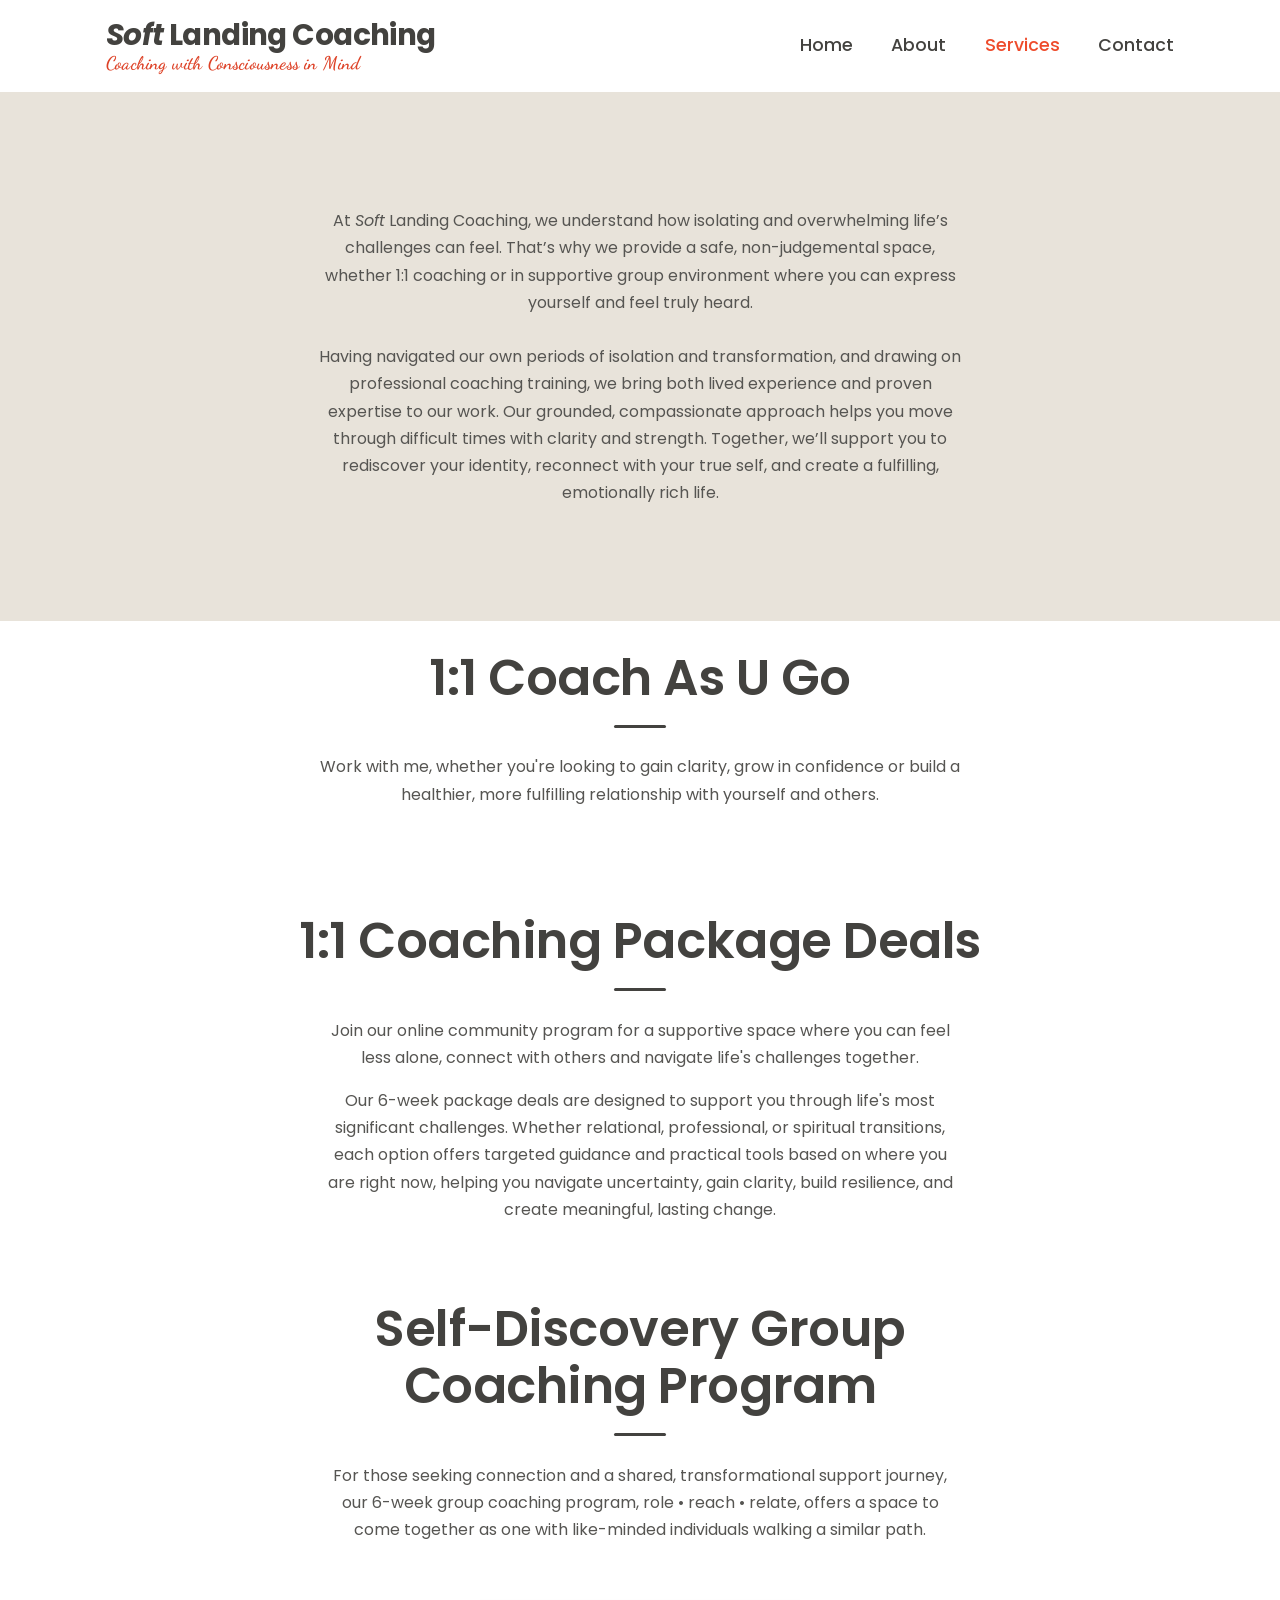
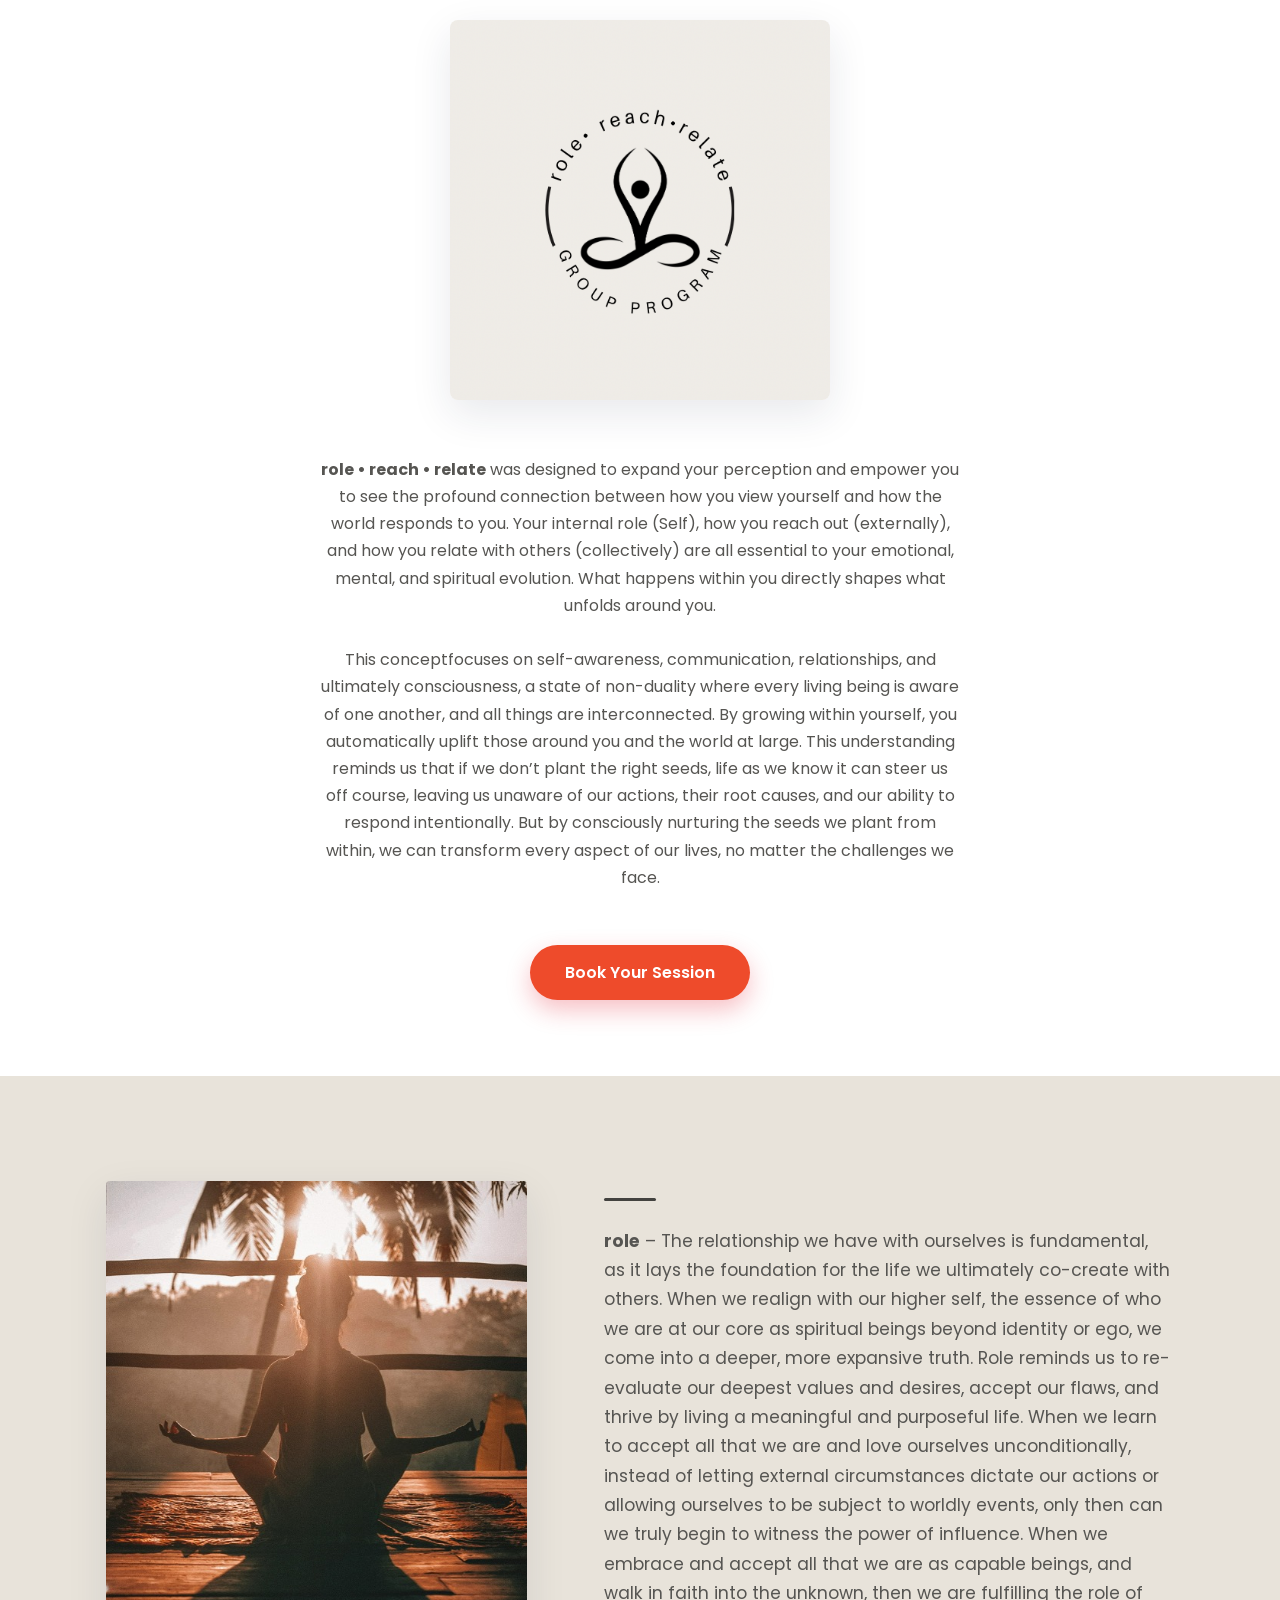
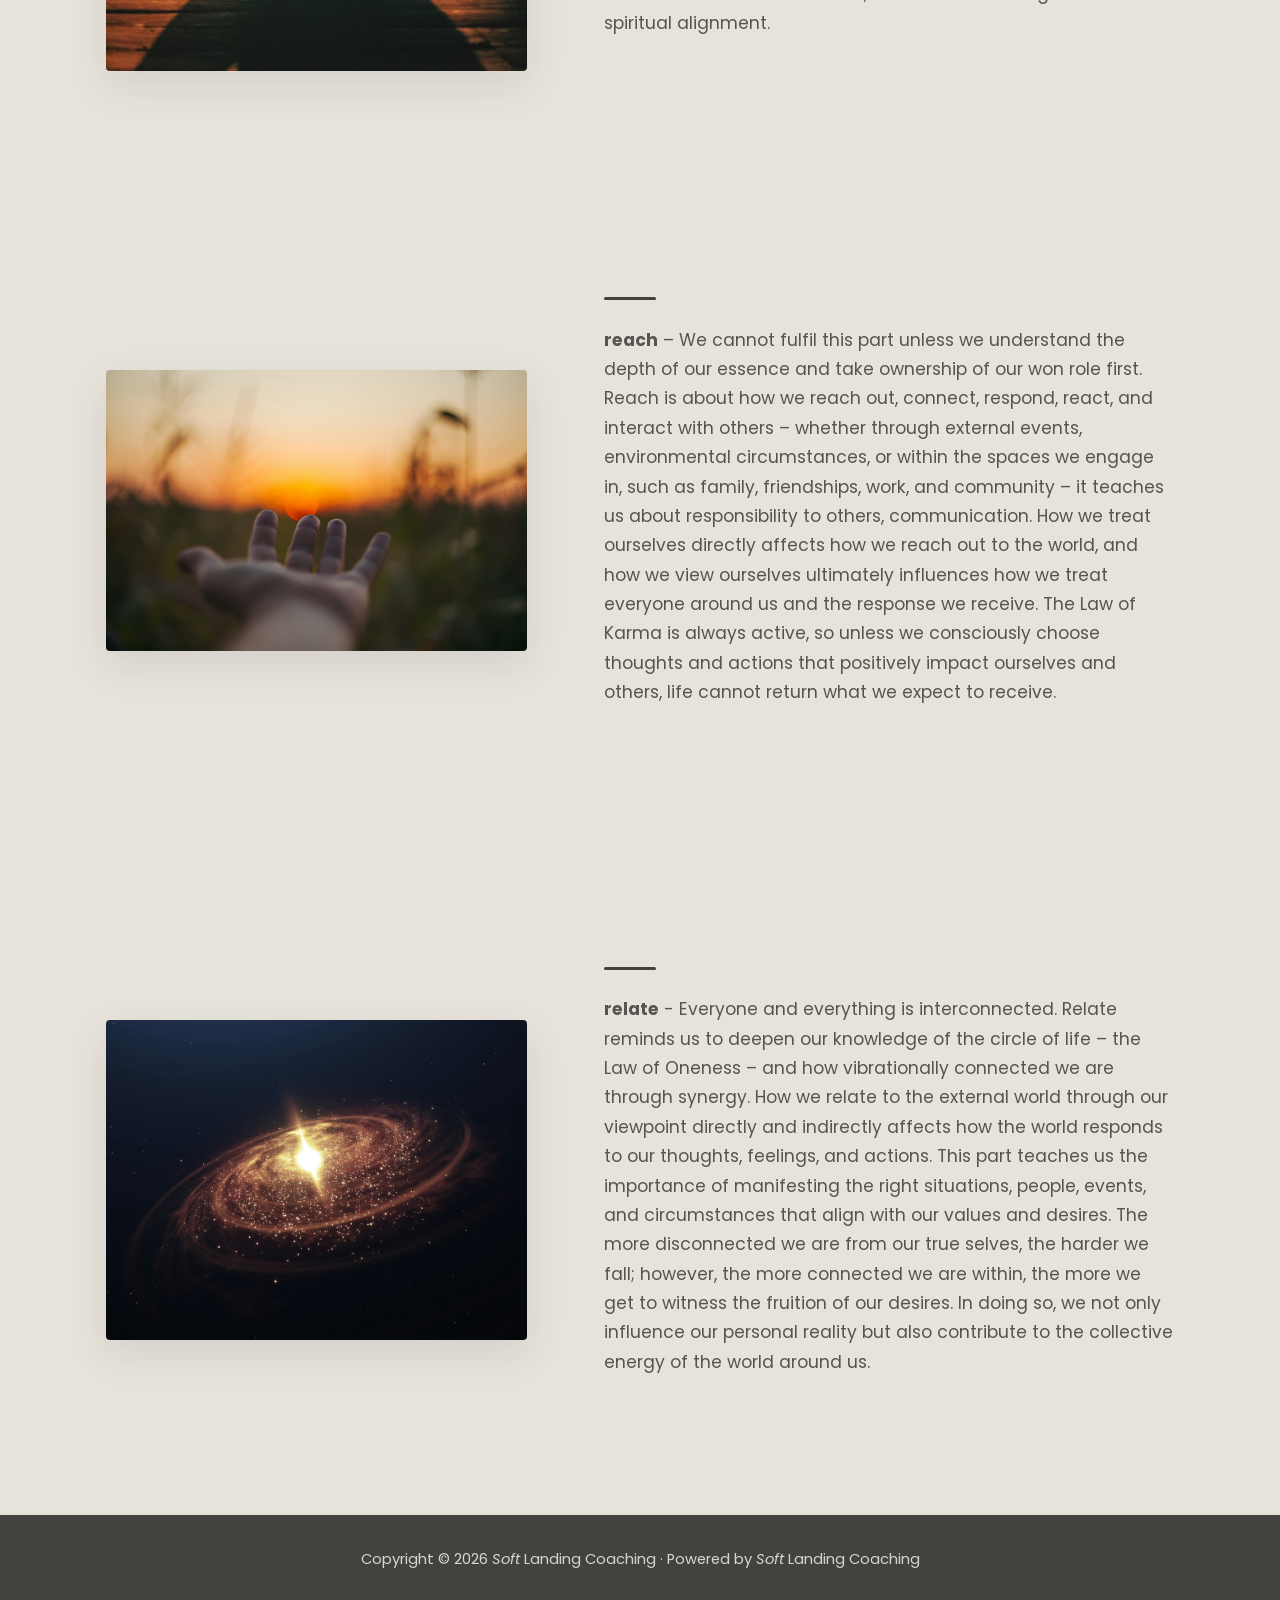
<file: services.html>
<!DOCTYPE html>
<html lang="en">
<head>
    <meta charset="UTF-8">
    <meta name="viewport" content="width=device-width, initial-scale=1.0">
    <title>Soft Landing Coaching</title>
    <meta name="description" content="Your Journey For Emotional Prosperity Starts Here. From isolation to reconnection, Soft Landing Coaching helps you navigate life's hardest moments with compassion and clarity.">

    <!-- Poppins: the rounded geometric brand font used across the site -->
    <link rel="preconnect" href="https://fonts.googleapis.com">
    <link rel="preconnect" href="https://fonts.gstatic.com" crossorigin>
    <link href="https://fonts.googleapis.com/css2?family=Dancing+Script:wght@500;600;700&family=Poppins:ital,wght@0,300;0,400;0,500;0,600;0,700;1,400&display=swap" rel="stylesheet">
    <link rel="stylesheet" href="style.css">
    <script defer src="script.js"></script>
</head>

<body>

    <a href="#hero" class="skip-link">Skip to content</a>

    <!-- ============ HEADER ============ -->
    <header class="site-header" id="siteHeader">
        <div class="container header-inner">
            <!-- <a href="index.html" class="brand"><em><em>Soft</em></em> Landing Coaching</a> -->
            <a href="index.html" class="brand">
                <span class="brand-name"><em>Soft</em> Landing Coaching</span>
                <span class="brand-tag">Coaching with Consciousness in Mind</span>
            </a>
        
            <button class="nav-toggle" id="navToggle" aria-label="Open menu" aria-expanded="false" aria-controls="primaryNav">
                <span></span><span></span><span></span>
            </button>

            <nav class="primary-nav" id="primaryNav" aria-label="Primary">
                <ul>
                    <li><a href="index.html">Home</a></li>
                    <li><a href="about.html">About</a></li>
                    <li><a href="services.html">Services</a></li>
                    <!-- <li><a href="blog.html">Blog</a></li> -->
                    <li><a href="contact.html">Contact</a></li>
                </ul>
            </nav>
        </div>
    </header>

    <main id="main">

        <section class="about-intro">
            <div class="container">
               <br>
               At <em>Soft</em> Landing Coaching, we understand how isolating and overwhelming life’s
               challenges can feel. That’s why we provide a safe, non-judgemental space, whether
               1:1 coaching or in supportive group environment where you can express yourself
               and feel truly heard.
               <br><br>
               Having navigated our own periods of isolation and transformation, and drawing on
               professional coaching training, we bring both lived experience and proven expertise
               to our work. Our grounded, compassionate approach helps you move through
               difficult times with clarity and strength. Together, we’ll support you to rediscover your
               identity, reconnect with your true self, and create a fulfilling, emotionally rich life.
               <br><br>
            </div>
        </section>

        <section>
            <div class="section-head reveal">
                <br>
                <h2>1:1 Coach As U Go</h2>
                <span class="divider divider-center"></span>
                <p>Work with me, whether you're looking to gain clarity, grow in confidence or build a healthier, 
                   more fulfilling relationship with yourself and others.
                </p>         
            </div>
        </section>

        <section>
            <div class="section-head reveal">
                <br>
                <h2>1:1 Coaching Package Deals</h2>
                <span class="divider divider-center"></span>
                <p>Join our online community program for a supportive space where you can feel less alone,
                   connect with others and navigate life's challenges together.
                </p>
                <p>Our 6-week package deals are designed to support you through life's most significant
                   challenges. Whether relational, professional, or spiritual transitions, each option offers
                   targeted guidance and practical tools based on where you are right now, helping you navigate
                   uncertainty, gain clarity, build resilience, and create meaningful, lasting change.
                </p>        
            </div>
        </section>

        <section>
            <div class="section-head reveal">
                <h2>Self-Discovery Group Coaching Program</h2>
                <span class="divider divider-center"></span>
                <p>For those seeking connection and a shared, transformational support journey,
                   our 6-week group coaching program, role • reach • relate, offers a space to
                   come together as one with like-minded individuals walking a similar path.
                </p>
            </div>  
        </section>      
        
        <section class="service-image">
            <div class="container">
                <img src="media/roleReachRelate1.png" alt="Group coaching" class="service-photo">
            </div>
        </section>
        
        <section>
            <div class="section-head reveal">
                <p><strong>role • reach • relate</strong> was designed to expand your perception and empower you to
                   see the profound connection between how you view yourself and how the world 
                   responds to you. Your internal role (Self), how you reach out (externally), and how
                   you relate with others (collectively) are all essential to your emotional, mental, and
                   spiritual evolution. What happens within you directly shapes what unfolds around you. 
                   <br><br>
                   This conceptfocuses on self-awareness, communication, relationships, and ultimately
                   consciousness, a state of non-duality where every living being is aware of one
                   another, and all things are interconnected. By growing within yourself, you
                   automatically uplift those around you and the world at large.
                   This understanding reminds us that if we don’t plant the right seeds, life as we know
                   it can steer us off course, leaving us unaware of our actions, their root causes, and
                   our ability to respond intentionally. But by consciously nurturing the seeds we plant
                   from within, we can transform every aspect of our lives, no matter the challenges we face.
                </p>
                <br><br>
                <a href="https://calendly.com/thrive_with_coach_rah" class="btn btn-red" target="_blank" rel="noopener">Book Your Session</a>
            </div>
        </section>

        <section class="about">
            <div class="container about-inner">

                <div class="about-media reveal">
                    <img src="media/role.JPG" alt="meditationg person" class="about-photo"> 
                </div>

                <div class="about-copy reveal" data-delay="120">
                    <span class="divider"></span>
                    <p><strong>role</strong> – The relationship we have with ourselves is fundamental, as it lays the
                       foundation for the life we ultimately co-create with others. When we realign
                       with our higher self, the essence of who we are at our core as spiritual
                       beings beyond identity or ego, we come into a deeper, more expansive truth.
                       Role reminds us to re-evaluate our deepest values and desires, accept our
                       flaws, and thrive by living a meaningful and purposeful life. When we learn to
                       accept all that we are and love ourselves unconditionally, instead of letting
                       external circumstances dictate our actions or allowing ourselves to be subject
                       to worldly events, only then can we truly begin to witness the power of
                       influence. When we embrace and accept all that we are as capable beings,
                       and walk in faith into the unknown, then we are fulfilling the role of spiritual
                       alignment.
                    </p>
                </div>
            </div>
        </section>

        <section class="about">
            <div class="container about-inner">

                <div class="about-media reveal">
                    <img src="media/reach.JPG" alt="reaching open hand" class="about-photo">
                </div>

                <div class="about-copy reveal" data-delay="120">
                    <span class="divider"></span>
                    <p><strong>reach</strong> – We cannot fulfil this part unless we understand the depth of our
                       essence and take ownership of our won role first. Reach is about how we
                       reach out, connect, respond, react, and interact with others – whether through
                       external events, environmental circumstances, or within the spaces we
                       engage in, such as family, friendships, work, and community – it teaches us
                       about responsibility to others, communication. How we treat ourselves
                       directly affects how we reach out to the world, and how we view ourselves
                       ultimately influences how we treat everyone around us and the response we
                       receive. The Law of Karma is always active, so unless we consciously choose
                       thoughts and actions that positively impact ourselves and others, life cannot
                       return what we expect to receive.
                    </p>
                </div>
            </div>
        </section>

        <section class="about">
            <div class="container about-inner">

                <div class="about-media reveal">
                    <img src="media/relate.JPG" alt="universe" class="about-photo">
                </div>

                <div class="about-copy reveal" data-delay="120">
                    <span class="divider"></span>
                    <p><strong>relate</strong> - Everyone and everything is interconnected. Relate reminds us to
                       deepen our knowledge of the circle of life – the Law of Oneness – and how
                       vibrationally connected we are through synergy. How we relate to the
                       external world through our viewpoint directly and indirectly affects how the
                       world responds to our thoughts, feelings, and actions. This part teaches us
                       the importance of manifesting the right situations, people, events, and
                       circumstances that align with our values and desires. The more disconnected
                       we are from our true selves, the harder we fall; however, the more connected
                       we are within, the more we get to witness the fruition of our desires. In doing
                       so, we not only influence our personal reality but also contribute to the
                       collective energy of the world around us.
                    </p>
                </div>
            </div>
        </section>

    </main>

    <!-- ============ FOOTER ============ -->
    <footer class="site-footer">
        <div class="container">
            <p>Copyright &copy; 2026 <em>Soft</em> Landing Coaching &middot; Powered by <em>Soft</em> Landing Coaching</p>
        </div>
    </footer>

</body>
</html>
</file>
<file: style.css>
/* ============================================================
   Soft Landing Coaching — styles
   Navy headings · vivid red accents · warm sand sections.
   All colours are defined once in :root and referenced with
   var(--name). To recolour the site, change them here only.
   ============================================================ */

:root {
    /* ---- Brand palette ---- */
    --grey:      #43423f;   /* logo, headings, nav text */
    --grey-dk:   #3c3b39;   /* darker grey button hover */
    --red:       #EE4B2B;   /* buttons, active nav, accents */
    --red-dk:    #dd4126;   /* red button hover, tagline */
    --sand:      #e8e3da;   /* very light warm beige/greige section background */
    --peach:     #F9CAA8;   /* newsletter band */
    --field:     #F4EEE4;   /* form field background */
    --white:     #FFFFFF;

    /* ---- Text ---- */
    --body:            #565552;   /* body text */
    --muted:           #6F6555;   /* placeholder / italic captions */
    --newsletter-text: #6B4A36;   /* text on the peach band */

    /* ---- Accents / status ---- */
    --green:    #3B7A3B;   /* service line icons */
    --green-ok: #1F7A3D;   /* success message */

    /* ---- Neutrals / lines ---- */
    --line:          #ECE5D8;   /* blog card border */
    --line-soft:     #EEEEEE;   /* mobile nav dividers */
    --placeholder-1: #D9CDB8;   /* photo placeholder gradient */
    --placeholder-2: #C9B89C;

    /* ---- Translucent navy (borders) ---- */
    --grey-15: rgba(26, 36, 64, 0.15);
    --grey-18: rgba(26, 36, 64, 0.18);

    /* ---- Translucent white (glass surfaces) ---- */
    --white-16: rgba(255, 255, 255, 0.16);
    --white-35: rgba(255, 255, 255, 0.35);
    --white-50: rgba(255, 255, 255, 0.50);
    --white-75: rgba(255, 255, 255, 0.75);
    --white-78: rgba(255, 255, 255, 0.78);

    /* ---- Translucent black (overlays) ---- */
    --black-18: rgba(0, 0, 0, 0.18);
    --black-30: rgba(0, 0, 0, 0.30);
    --black-35: rgba(0, 0, 0, 0.35);

    /* ---- Shadows ---- */
    --shadow:        0 14px 40px rgba(26, 36, 64, 0.10);
    --shadow-header: 0 2px 18px rgba(26, 36, 64, 0.08);
    --shadow-red:    0 10px 24px rgba(225, 27, 46, 0.28);

    /* ---- Layout ---- */
    --container: 1180px;
    --gutter: clamp(20px, 5vw, 56px);
    --font: "Poppins", system-ui, sans-serif;
}

/* ---------- Reset ---------- */
*, *::before, *::after { box-sizing: border-box; margin: 0; padding: 0; }
html { scroll-behavior: smooth; -webkit-text-size-adjust: 100%; }

body {
    min-height: 100vh;
    display: flex;
    flex-direction: column;
    font-family: var(--font);
    color: var(--body);
    background: var(--white);
    line-height: 1.7;
    font-size: 16px;
    overflow-x: hidden;
}
main { flex: 1; }
img { max-width: 100%; display: block; }
a { color: inherit; text-decoration: none; }
em { font-style: italic; }

h1, h2, h3 {
    font-family: var(--font);
    color: var(--grey);
    line-height: 1.15;
    font-weight: 600;
    letter-spacing: -0.01em;
}

/* ---------- Logo ---------- */
.brand {
    display: inline-flex;
    flex-direction: column;
    line-height: 1.1;
    font-weight: 700;
    font-size: clamp(1.3rem, 3vw, 1.85rem);
    color: var(--grey);
    letter-spacing: -0.02em;
}
.brand-tag {
    font-family: "Dancing Script", cursive;
    font-size: 1.15rem;
    font-weight: 600;
    letter-spacing: 0.01em;
    color: var(--red-dk);
    margin-top: 2px;
}

.signature {
    width: 100%;
    max-width: 220px;
    height: auto;
    margin-top: 1.5rem;
}

.container {
    width: 100%;
    max-width: var(--container);
    margin-inline: auto;
    padding-inline: var(--gutter);
}

/* short underline accent used near headings */
.divider {
    display: block;
    width: 52px;
    height: 3px;
    background: var(--grey);
    margin: 1.2rem 0 1.6rem;
    border-radius: 2px;
}
.divider-center { margin-inline: auto; }

.skip-link {
    position: absolute;
    left: -999px;
    background: var(--grey);
    color: var(--white);
    padding: 10px 18px;
    z-index: 999;
}
.skip-link:focus { left: 0; top: 0; }

/* ---------- Buttons ---------- */
.btn {
    display: inline-flex;
    align-items: center;
    justify-content: center;
    font-family: var(--font);
    font-weight: 600;
    font-size: 1rem;
    padding: 0.85rem 2.2rem;
    border-radius: 100px;
    border: none;
    cursor: pointer;
    transition: background .25s ease, transform .25s ease, box-shadow .25s ease;
}
.btn-red {
    background: var(--red);
    color: var(--white);
    box-shadow: var(--shadow-red);
}
.btn-red:hover { background: var(--red-dk); transform: translateY(-2px); }
.btn-navy {
    background: var(--grey);
    color: var(--white);
}
.btn-navy:hover { background: var(--grey-dk); transform: translateY(-2px); }

/* ============================================================
   HEADER
   ============================================================ */
.site-header {
    position: sticky;
    top: 0;
    z-index: 100;
    background: var(--white);
    transition: box-shadow .3s ease;
}
.site-header.scrolled { box-shadow: var(--shadow-header); }

.header-inner {
    display: flex;
    align-items: center;
    justify-content: space-between;
    height: 92px;
}
.primary-nav ul {
    list-style: none;
    display: flex;
    gap: 2.4rem;
}
.primary-nav a {
    color: var(--grey);
    font-weight: 500;
    font-size: 1.1rem;
    transition: color .2s ease;
}
.primary-nav a:hover,
.primary-nav a.active { color: var(--red); }

/* Hamburger */
.nav-toggle {
    display: none;
    flex-direction: column;
    justify-content: center;
    gap: 5px;
    width: 46px; height: 46px;
    background: none; border: none; cursor: pointer;
}
.nav-toggle span {
    width: 26px; height: 2.5px;
    background: var(--grey);
    border-radius: 2px;
    transition: transform .3s ease, opacity .2s ease;
}
.nav-toggle.open span:nth-child(1) { transform: translateY(7.5px) rotate(45deg); }
.nav-toggle.open span:nth-child(2) { opacity: 0; }
.nav-toggle.open span:nth-child(3) { transform: translateY(-7.5px) rotate(-45deg); }

/* ============================================================
   HERO
   ============================================================ */
.hero {
    position: relative;
    min-height: 88vh;
    display: grid;
    place-items: center;
    text-align: center;
    /* Hero background photo (in the media folder). Swap the filename if yours differs. */
    background: url("media/theRoad.JPG") center/cover no-repeat;
}
.hero-overlay {
    position: absolute;
    inset: 0;
    background: linear-gradient(180deg, var(--black-18), var(--black-35));
}
.hero-content {
    position: relative;
    z-index: 1;
    padding: 2rem var(--gutter);
    max-width: 900px;
}
.hero h1 {
    color: var(--white);
    font-weight: 600;
    font-size: clamp(2rem, 5.4vw, 3.4rem);
    line-height: 1.25;
    margin-bottom: 2.2rem;
    text-shadow: 0 2px 18px var(--black-30);
}

/* ---------- photo placeholders ---------- */
.photo {
    position: relative;
    background: linear-gradient(135deg, var(--placeholder-1), var(--placeholder-2));
    display: grid;
    place-items: center;
    overflow: hidden;
    box-shadow: var(--shadow);
}
.photo span {
    font-style: italic;
    color: var(--muted);
    font-size: 0.95rem;
}
.photo::after {
    content: "";
    position: absolute; inset: 0;
    background: repeating-linear-gradient(45deg, var(--white-16) 0 2px, transparent 2px 16px);
    opacity: .5;
}
.photo-square { aspect-ratio: 1 / 1; }
.photo-wide   { aspect-ratio: 16 / 11; border-radius: 4px; }

/* ============================================================
   ABOUT / COACH RAH
   ============================================================ */
.about {
    background: var(--sand);
    padding: clamp(3.5rem, 8vw, 7rem) 0;
}
.about-inner {
    display: grid;
    grid-template-columns: 0.85fr 1.15fr;
    gap: clamp(2.5rem, 6vw, 6rem);
    align-items: center;
}
.about h2 { font-size: clamp(2rem, 4.5vw, 3.1rem); }

.about p {
    font-size: 1.08rem;
    max-width: 56ch;
    margin-bottom: 2.2rem;
}
.about em { color: var(--grey); font-style: italic; }

.about-intro {
    background: var(--sand);
    padding: clamp(3rem, 7vw, 5.5rem) 0;
    text-align: center;
}

.about-intro .container {
    max-width: 760px;
} 

.about-intro p {
    font-size: 1.1rem;
    margin-bottom: 1.3rem;
}

.about-intro p:last-child {
    margin-bottom: 0;
}
      

/* ============================================================
   SERVICES (diagonal beige -> white)
   ============================================================ */
.services {
    position: relative;
    background: var(--white);
    padding: clamp(3.5rem, 8vw, 7rem) 0 clamp(4rem, 9vw, 8rem);
    overflow: hidden;
}
.services-diagonal {
    position: absolute;
    inset: 0;
    background: var(--sand);
    /* diagonal slab: top-left beige, falling to bottom-left */
    clip-path: polygon(0 0, 100% 0, 100% 26%, 0 100%);
    z-index: 0;
}
.services-inner { position: relative; z-index: 1; }

.section-head {
    text-align: center;
    max-width: 720px;
    margin: 0 auto clamp(3rem, 6vw, 5rem);
}
.section-head h2 { font-size: clamp(2rem, 4.6vw, 3.1rem); }

.section-head p {
    max-width: 640px;
    margin-inline: auto;
}

.section-head p + p {
    margin-top: 1rem;
}

.service-grid {
    display: grid;
    grid-template-columns: repeat(2, 1fr);
    gap: clamp(2rem, 6vw, 5rem);
    max-width: 900px;
    margin-inline: auto;
    text-align: center;
}
.service-icon {
    width: 64px; height: 64px;
    margin: 0 auto 1.6rem;
    color: var(--red);
}
.service-icon svg { width: 100%; height: 100%; }
.service-card h3 {
    font-size: clamp(1.5rem, 3vw, 2rem);
    margin-bottom: 0.9rem;
}
.service-card p { font-size: 1.05rem; }

.services-cta {
    text-align: center;
    margin-top: clamp(3rem, 6vw, 4.5rem);
}

.service-image {
    padding: 0 0 clamp(2rem, 5vw, 3.5rem);
    text-align: center;
}
.service-photo {
    width: 100%;
    max-width: 380px;
    height: auto;
    margin-inline: auto;
    border-radius: 8px;
    box-shadow: var(--shadow);
}
/* ============================================================
   HOW LIFE COACHING
   ============================================================ */
.how {
    background: var(--sand);
    padding: clamp(3.5rem, 8vw, 7rem) 0;
}
.how-inner {
    display: grid;
    grid-template-columns: 1fr 1fr;
    gap: clamp(2.5rem, 6vw, 6rem);
    align-items: center;
}
.how h2 {
    font-size: clamp(1.9rem, 4.4vw, 3rem);
    margin-bottom: 1.4rem;
    max-width: 14ch;
}
.how p { font-size: 1.08rem; }

/* ============================================================
   NEWSLETTER
   ============================================================ */
.newsletter {
    background: var(--peach);
    padding: clamp(3.5rem, 8vw, 6.5rem) 0;
    text-align: center;
}
.newsletter-inner { max-width: 640px; margin-inline: auto; }
.newsletter h2 {
    font-size: clamp(2rem, 5vw, 3.2rem);
    margin-bottom: 1rem;
}
.newsletter > .container > .newsletter-inner > p,
.newsletter p:not(.form-msg) {
    font-size: 1.1rem;
    color: var(--newsletter-text);
    margin-bottom: 2rem;
}
.subscribe {
    display: flex;
    gap: 0.7rem;
    max-width: 520px;
    margin-inline: auto;
    flex-wrap: wrap;
    justify-content: center;
}
.subscribe input {
    flex: 1 1 260px;
    min-width: 0;
    padding: 0.95rem 1.4rem;
    border-radius: 100px;
    border: 1.5px solid var(--grey-18);
    background: var(--white-75);
    font-family: var(--font);
    font-size: 1rem;
    color: var(--grey);
}
.subscribe input:focus { outline: none; border-color: var(--grey); background: var(--white); }

/* ============================================================
   CONTACT
   ============================================================ */
.contact {
    background: var(--sand);
    padding: clamp(3.5rem, 8vw, 7rem) 0;
    min-height: calc(100vh - 230px);
    display: flex;
    align-items: flex-start;
    padding-top: clamp(4rem, 10vh, 9rem);
}
.contact-inner {
    display: grid;
    grid-template-columns: 0.8fr 1.2fr;
    gap: clamp(2.5rem, 6vw, 6rem);
    align-items: start;
}
.contact h2 { font-size: clamp(2.2rem, 5vw, 3.4rem); margin-bottom: 1.6rem; }
.contact-line { font-size: 1.1rem; margin-bottom: 1rem; }
.contact-line a { transition: color .2s ease; }
.contact-line a:hover { color: var(--red); }

.socials { display: flex; gap: 1.1rem; margin-top: 2rem; }
.socials a {
    width: 44px; height: 44px;
    display: grid; place-items: center;
    border-radius: 10px;
    color: var(--grey);
    background: var(--white-50);
    transition: color .25s ease, transform .25s ease, background .25s ease;
}
.socials a:hover { color: var(--red); transform: translateY(-3px); background: var(--white); }
.socials svg { width: 22px; height: 22px; }

.contact-form-wrap {
    background: var(--white-35);
    border-radius: 14px;
    padding: clamp(1.6rem, 4vw, 2.8rem);
}
.field { margin-bottom: 1.4rem; }
.field label {
    display: block;
    color: var(--grey);
    font-weight: 500;
    margin-bottom: 0.5rem;
    font-size: 1rem;
}
.field label span { color: var(--red); }
.field input,
.field textarea {
    width: 100%;
    padding: 0.85rem 1rem;
    border: 1px solid var(--grey-15);
    border-radius: 4px;
    background: var(--field);
    font-family: var(--font);
    font-size: 1rem;
    color: var(--grey);
    resize: vertical;
}
.field input:focus,
.field textarea:focus { outline: none; border-color: var(--red); }

/* shared form status message */
.form-msg {
    min-height: 1.3rem;
    margin-top: 1rem;
    font-weight: 600;
    font-size: 0.95rem;
}
.form-msg.ok  { color: var(--green-ok); }
.form-msg.err { color: var(--red); }

/* ============================================================
   FOOTER
   ============================================================ */
.site-footer {
    background: var(--grey);
    color: var(--white-78);
    text-align: center;
    padding: 2rem 0;
    font-size: 0.92rem;
}

/* ============================================================
   SCROLL REVEAL
   ============================================================ */
.reveal {
    opacity: 0;
    transform: translateY(26px);
    transition: opacity .7s ease, transform .7s ease;
}
.reveal.in { opacity: 1; transform: none; }

/* ============================================================
   RESPONSIVE
   ============================================================ */
@media (max-width: 880px) {
    .header-inner { height: 76px; }
    .nav-toggle { display: flex; }

    .primary-nav {
        position: fixed;
        inset: 76px 0 auto 0;
        background: var(--white);
        box-shadow: var(--shadow);
        transform: translateY(-130%);
        transition: transform .35s ease;
        padding: 0.5rem var(--gutter) 1.4rem;
    }
    .primary-nav.open { transform: translateY(0); }
    .primary-nav ul { flex-direction: column; gap: 0; }
    .primary-nav li { border-bottom: 1px solid var(--line-soft); }
    .primary-nav li:last-child { border-bottom: none; }
    .primary-nav a { display: block; padding: 0.95rem 0; }

    .about-inner,
    .how-inner,
    .contact-inner { grid-template-columns: 1fr; }

    .about-media { max-width: 440px; }
    .how-media { order: -1; }            /* image on top, like the stacked mobile view */
    .services-diagonal { clip-path: polygon(0 0, 100% 0, 100% 12%, 0 40%); }
}

@media (max-width: 560px) {
    .service-grid { grid-template-columns: 1fr; gap: 3rem; }
}

@media (prefers-reduced-motion: reduce) {
    * { scroll-behavior: auto !important; }
    .reveal { opacity: 1; transform: none; transition: none; }
}

/* ============================================================
   MULTI-PAGE COMPONENTS  (interior pages: about / services / contact / blog)
   ============================================================ */

/* Helper for real photos dropped into .about-media / .how-media */
.about-photo,
.how-photo {
    width: 100%;
    height: auto;
    border-radius: 4px;
    box-shadow: var(--shadow);
}

/* Interior page banner (replaces the big hero on sub-pages) */

.page-banner {
    background: var(--sand);
    text-align: center;
    padding: clamp(2.8rem, 7vw, 5rem) 0 clamp(2.2rem, 5vw, 3.2rem);
}
.page-banner h1 {
    font-size: clamp(2.4rem, 6vw, 3.8rem);
    margin-bottom: 0.6rem;
}

/* Generic call-to-action band */
.page-cta {
    background: var(--white);
    color: var(--grey);
    text-align: center;
    padding: clamp(3rem, 7vw, 5rem) 0;
}
.page-cta h2 {
    color: var(--grey);
    font-size: clamp(1.8rem, 4.5vw, 2.8rem);
    margin-bottom: 1.2rem;
}
.page-cta p {
    max-width: 52ch;
    margin: 0 auto 2rem;
    color: var(--grey);
}
  
/* Blog listing */
.blog-section {
    background: var(--white);
    padding: clamp(2.5rem, 6vw, 4rem) 0 clamp(4rem, 8vw, 7rem);
}
.blog-intro {
    text-align: center;
    max-width: 640px;
    margin: 0 auto clamp(2.5rem, 5vw, 3.5rem);
}
.blog-grid {
    display: grid;
    grid-template-columns: repeat(auto-fill, minmax(300px, 1fr));
    gap: 2rem;
}
.blog-card {
    display: flex;
    flex-direction: column;
    background: var(--white);
    border: 1px solid var(--line);
    border-radius: 12px;
    overflow: hidden;
    box-shadow: var(--shadow);
    transition: transform .3s ease;
}
.blog-card:hover { transform: translateY(-6px); }
.blog-thumb {
    aspect-ratio: 16 / 10;
    background: linear-gradient(135deg, var(--placeholder-1), var(--placeholder-2));
    display: grid;
    place-items: center;
    color: var(--muted);
    font-style: italic;
    font-size: 0.9rem;
}
.blog-thumb img { width: 100%; height: 100%; object-fit: cover; }
.blog-body {
    padding: 1.6rem;
    display: flex;
    flex-direction: column;
    flex: 1;
}
.blog-date {
    color: var(--red);
    font-weight: 600;
    font-size: 0.76rem;
    letter-spacing: 0.08em;
    text-transform: uppercase;
}
.blog-card h3 { font-size: 1.32rem; margin: 0.5rem 0 0.8rem; }
.blog-card p { font-size: 0.98rem; margin-bottom: 1.2rem; }
.blog-readmore { color: var(--red); font-weight: 600; margin-top: auto; }
.blog-readmore:hover { text-decoration: underline; }
</file>
